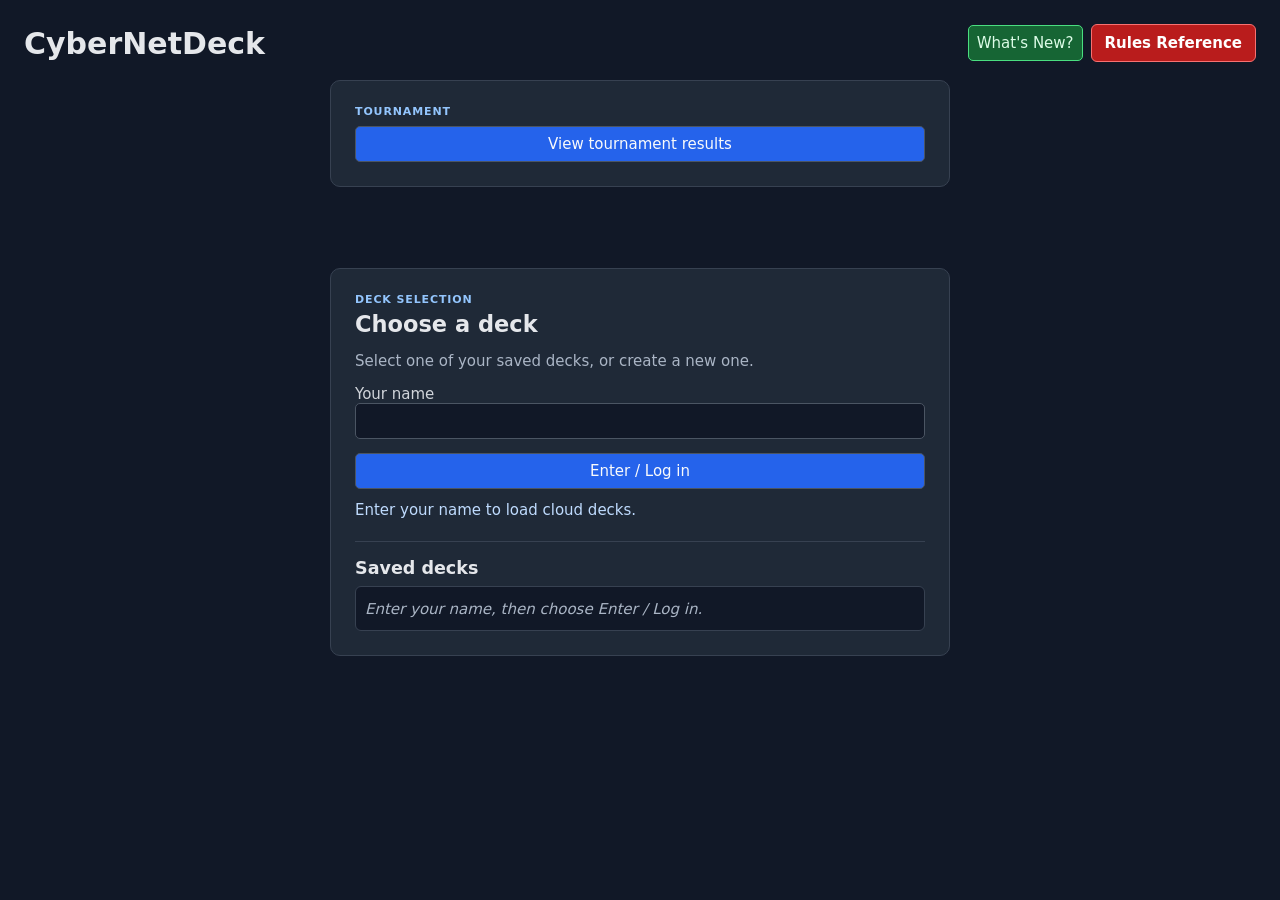
<file: index.html>
<!doctype html>
<html><head><meta charset="utf-8"><meta name="viewport" content="width=device-width, initial-scale=1">
<title>CyberNetDeck</title><link rel="stylesheet" href="app.css?v=e82398d5712b"></head>
<body><main>
<header class="app-header"><h1>CyberNetDeck</h1><div class="header-actions"><a class="whats-new-button" href="whats-new.html">What's New?</a><button id="header-tournament" class="header-tournament" type="button" data-tournament-open hidden>Tournament</button><a class="rules-button" href="rules.html">Rules Reference</a></div></header>
<section id="latest-tournament" class="tournament-panel" aria-live="polite"><p class="eyebrow">TOURNAMENT</p><button class="primary tournament-open" type="button" data-tournament-open>View tournament results</button></section>
<section id="tournament-view" class="tournament-view" hidden aria-live="polite"></section>
<section id="deck-setup" class="setup-panel"><p class="eyebrow">Deck selection</p><h2>Choose a deck</h2>
<p class="sub">Select one of your saved decks, or create a new one.</p>
<label>Your name<input id="owner" value="" autocomplete="nickname"></label>
<div class="cloud-login-actions"><button id="player-login" class="primary" type="button">Enter / Log in</button><button id="switch-player" type="button" hidden>Switch Player</button></div>
<p id="cloud-status" class="cloud-status" aria-live="polite">Enter your name to load cloud decks.</p><button id="cloud-retry" type="button" hidden>Retry save</button>
<div id="cloud-conflict" class="cloud-conflict" hidden><strong>Another browser changed this deck.</strong><p id="cloud-conflict-message"></p><div class="cloud-conflict-actions"><button id="cloud-reload-copy" type="button">Reload cloud copy</button><button id="cloud-save-new" class="primary" type="button">Save mine as a new deck</button><button id="cloud-return-list" type="button">Return to deck list</button></div></div>
<div class="deck-setup-actions"><button id="start-new-deck" type="button">Create a new deck</button><button id="import-discord-code" class="discord-export" type="button">Import Discord code</button></div>
<div id="new-deck-wrap" class="new-deck-row" hidden><label>New deck name<input id="deck-name" placeholder="Deck name"></label><button id="create-deck" type="button">Create</button></div>
<p id="new-deck-hint" class="field-hint" hidden>Enter a name, then click Create.</p>
<h3 class="saved-decks-heading">Saved decks</h3><ol id="saved-decks" class="saved-decks-list" aria-live="polite"></ol></section>
<nav id="workflow-nav" class="workflow" aria-label="Workflow" hidden>
  <button data-view="deck" class="active"><span>1</span>Deckbuilding</button>
  <button data-view="program"><span>2</span>Programming</button>
  <button data-view="results" disabled><span>3</span>Results</button>
  <button data-view="logs" disabled><span>4</span>Battle Logs</button>
</nav>
<section id="view-deck" class="view" hidden><div class="view-grid">
<article class="primary-panel"><h2>Build</h2>

<div class="card-browser-filters"><label class="card-search-filter">Filter cards<input id="card-filter" placeholder="Search names or effects"></label>
<label>Archetype<select id="card-archetype"><option value="" selected>All</option><option value="Ki">Ki</option><option value="Ninjutsu">Ninjutsu</option></select></label>
<label>Card type<select id="card-type"><option value="" selected>All</option><option value="agent">Agent</option><option value="daemon">Daemon</option><option value="glitch">Glitch</option><option value="immutable">Immutable</option><option value="mission">Mission</option><option value="pulse">Pulse</option></select></label>
<label>Sort by<select id="card-sort"><option value="release" selected>Release Order</option><option value="bandwidth">Bandwidth Cost</option><option value="type">Card Type</option><option value="archetype">Archetype</option><option value="name">Name</option></select></label></div>
<div class="card-browser-toolbar"><p id="card-result-count" class="field-hint" aria-live="polite" hidden></p><button id="card-view-toggle" type="button" aria-pressed="false">Compact list</button></div><div id="card-gallery" class="card-gallery"></div>
<p id="deck-validity" class="deck-validity" aria-live="polite"></p>
<button class="primary" id="continue-to-program">Continue to programming &rarr;</button></article>
<aside class="context-panel"><h2>Your deck</h2>
<button class="sidebar-nav-button" data-view="program" type="button">Programming</button>
<div id="deck-preview" class="deck-preview"><p class="empty-state">Add cards to see your decklist.</p></div>
<p id="deck-preview-summary" class="deck-preview-summary">0 / 20&ndash;30 cards</p>

<div class="deck-actions"><button class="primary" id="submit" data-deck-action="simulate">Simulate</button><button class="discord-export" id="export-deck" data-deck-action="export">Export for Discord</button></div></aside>
</div></section>

<section id="view-program" class="view" hidden><div class="view-grid">
<article class="primary-panel"><div class="section-heading"><div><h2>Program</h2><p class="sub">Rules run from top to bottom. The first matching rule acts.</p></div></div>
<div class="program-tabs" role="tablist" aria-label="Program type"><button id="program-tab-action" class="program-tab active" type="button" role="tab" aria-selected="true" aria-controls="action-program-panel" data-program-tab="action">Action</button><button id="program-tab-reaction" class="program-tab" type="button" role="tab" aria-selected="false" aria-controls="reaction-program" data-program-tab="reaction">Reaction</button><button id="program-tab-targeting" class="program-tab" type="button" role="tab" aria-selected="false" aria-controls="reaction-program" data-program-tab="targeting">Targeting</button></div>
<div id="action-program-panel" class="program-panel" role="tabpanel" aria-labelledby="program-tab-action">
<p class="field-hint rule-preview-label">Preview</p><div id="rule-sentence" class="rule-sentence" aria-live="polite">Choose a condition and action to preview the rule.</div><div id="condition-builder" class="program-builder-row condition-builder"></div>
<div id="action-builder" class="program-builder-row"><span id="action-condition-prefix" class="builder-prefix">If able,</span><label>Condition<select id="condition-type">
<option value="if_able" selected>If able</option><option value="card_is">Card Types</option><option value="own_victory_points_at_most">My Flux is at most</option>
<option value="opponent_victory_points_at_most">Opponent Flux is at most</option><option value="opponent_victory_points_at_least">Opponent Flux is at least</option><option value="opponent_sync_at_most">Opponent Sync is at most</option><option value="quantity_compare">Resources</option></select></label>
<label id="condition-card-wrap">Card<select id="condition-card"></select></label>
<label id="card-condition-wrap">Is<select id="card-condition"><option value="in_your_hand">In your hand</option><option value="on_your_side_of_board">On your side of the board</option><option value="on_opponent_side_of_board">On opponent's side of the board</option></select></label>
<div id="condition-energy-wrap" hidden><input id="condition-energy" type="hidden" value="0"></div>
<label id="quantity-target-wrap" hidden>Target<select id="condition-target"><option value="your">Your</option><option value="opponent">Opponent's</option></select></label><label id="quantity-wrap" hidden>Quantity<select id="condition-quantity"><option value="cards_in_deck">Cards in deck</option><option value="cards_in_hand">Cards in hand</option><option value="cards_in_discard">Card in discard</option><option value="cards_on_board">Cards on board</option><option value="flux">Flux</option><option value="ki">Ki</option><option value="bandwidth">Bandwidth</option><option value="sync">Sync</option></select></label>
<label id="comparison-wrap" hidden>Comparison<select id="comparison-operator"><option value="<">Fewer than</option><option value="<=">At most</option><option value="=">Exactly</option><option value=">=">At least</option><option value=">">More than</option></select></label>
<label id="quantity-threshold-wrap" hidden>Threshold<input id="quantity-threshold" type="number" min="0" step="1" value="0"></label><span class="builder-prefix then-prefix">Then</span><label>Action<select id="action-type"><option value="play_named_card">Play named card</option>
<option value="activate_immutable_card">Activate</option><option value="end_turn">End turn</option></select></label>
<label id="action-card-wrap">Cards to play<select id="action-card"><option value="__select__">-- Select --</option><option value="__combo__">*Combo*</option></select></label><div id="combo-card-picker" class="combo-card-picker" hidden><p class="field-hint">Click cards in order to build the combo. Click a selected card again to remove it.</p><p id="combo-summary" class="combo-summary">No cards selected.</p><label class="combo-cancel-option"><input id="combo-cancel-if-not-played" type="checkbox"> Cancel if card isn't played</label><label class="combo-cancel-option"><input id="combo-only-when-all-cards-in-hand" type="checkbox"> Only when all cards in hand</label><div id="combo-card-list" class="combo-card-list"></div></div></div>
<div id="action-rule-actions" class="row rule-actions"><button id="add-rule" type="button">Add rule</button><button id="cancel-rule-edit" type="button" hidden>Cancel edit</button></div>
<div hidden aria-hidden="true"><button id="rule-up"></button><button id="rule-down"></button><button id="remove-rule"></button></div>
<p class="field-hint">Click or tap a rule to edit it. Hold and drag to reorder; use × to remove it.</p><ol id="rules" class="rules-list"></ol>
<section id="action-default" class="default-action"><h3>Default action</h3><p class="sub">Used when none of the programmed rules match.</p>
<div class="row"><label>Action<select id="default-action"><option value="end_turn" selected>End turn</option><option value="play_random_card">Play a random eligible card</option></select></label><button id="configure-random-cards" type="button">Configure eligible cards</button></div>
<p id="default-action-summary" class="field-hint"></p></section>
<div id="action-simulation-settings" class="simulation-settings"><h3>Simulation settings</h3><div class="program-grid">
<label>Games per opponent<input id="games" type="number" min="1" value="1000"></label>
<label>Action limit<input id="action-limit" type="number" min="1" value="100000"></label></div></div>
</div>
<section id="reaction-program" class="program-panel" role="tabpanel" aria-labelledby="program-tab-reaction" hidden><h3>Reaction rules</h3><p class="sub">Checked any time an event occurs.</p>
<div class="program-builder-row"><span class="builder-prefix">When</span><label>Trigger<select id="reaction-trigger"><option value="opponent_would_gain_flux">Opponent would gain Flux</option><option value="opponent_would_lose_sync">Opponent would lose Sync</option><option value="own_agent_would_be_deleted">If Agent were to be deleted</option></select></label><label id="reaction-comparison-wrap">Comparison<select id="reaction-comparison"><option value=">">More than</option><option value=">=">At least</option><option value="=">Exactly</option><option value="<=">At most</option><option value="<">Fewer than</option></select></label><label id="reaction-threshold-wrap">Amount<input id="reaction-threshold" type="number" min="0" step="1" value="0"></label><label id="reaction-agent-wrap" hidden>Agent<select id="reaction-agent"><option value="__reaction_cards__">*Cards*</option></select></label><span class="builder-prefix then-prefix">Then</span><label>Cards to Play/Resolve<select id="reaction-card"></select></label><div id="reaction-agent-picker" class="combo-card-picker reaction-agent-picker" hidden><p class="field-hint">Click Agents in preference order. Click a selected Agent again to remove it.</p><p id="reaction-agent-summary" class="combo-summary">No Agents selected.</p><div id="reaction-agent-list" class="combo-card-list"></div></div></div>
<div class="row rule-actions"><button id="add-reaction" type="button">Add reaction</button><button id="cancel-reaction-edit" type="button" hidden>Cancel edit</button></div><ol id="reactions" class="rules-list"></ol></section></article>
<aside class="context-panel"><h2>Your deck</h2>
<button class="sidebar-nav-button" data-view="deck" type="button">Deckbuilding</button>
<div id="program-deck-preview" class="deck-preview"></div>
<p id="program-deck-summary" class="deck-preview-summary"></p>
<div class="deck-actions"><button class="primary" data-deck-action="simulate">Simulate</button><button class="discord-export" data-deck-action="export">Export for Discord</button></div></aside></div></section>

<section id="view-random-cards" class="view" hidden><article class="primary-panel"><div class="section-heading"><div><h2>Eligible random cards</h2><p class="sub">Select which cards may be played by your default random action. Deactivated cards can still be played by a matching programmed rule.</p></div><button id="confirm-random-cards" type="button">Confirm</button></div><div id="random-card-picker" class="random-card-picker"></div></article></section>

<section id="view-results" class="view" hidden><div class="view-grid">
<article class="primary-panel"><div class="section-heading"><div>
<h2>Results</h2></div><div class="results-actions"><button id="revert-to-previous-run" type="button" hidden disabled>Revert to previous run</button><button id="view-opponent-deck" class="primary" type="button" hidden>View opponent deck</button><button class="discord-export" id="export-deck-results">Export for Discord</button></div></div><progress id="simulation-progress" value="0" max="5" hidden></progress><p id="simulation-status" class="simulation-status" role="alert" hidden></p>
<div id="results-empty" class="empty-state">Submit a programmed deck to see matchup results.</div>
<div id="results-table-wrap" hidden><div class="table-scroll"><table><thead><tr><th>Opponent</th><th>Wins</th><th>Losses</th><th>Draws</th><th>Win rate</th><th>Avg. turns</th></tr></thead>
<tbody id="matches"></tbody></table></div></div>
<div id="match-panel" hidden><div class="subsection-heading"><div><p class="eyebrow">Selected matchup</p>
<h3 id="match-title"></h3></div><button id="back-to-matchups">&larr; Results</button></div>
<p class="sub">Select a battle to open its player-facing log.</p><div id="battle-pages" class="page"></div>
<div class="table-scroll"><table><thead><tr><th>#</th><th>Result</th><th>Score</th><th>Turns</th><th>Reason</th></tr></thead><tbody id="battles"></tbody></table></div></div></article>
<article id="opponent-deck-panel" class="primary-panel" hidden></article>
</div></section>

<section id="view-logs" class="view" hidden><div class="view-grid">
<article class="primary-panel log-panel"><div class="section-heading"><div>
<h2>Battle Logs</h2><p id="log-title" class="sub">Player-facing narration for the selected battle.</p></div>
<button id="back-to-battles">&larr; Back to battles</button></div><div id="log-controls" class="log-controls"></div>
<div id="log-context" class="log-context"></div><pre id="log">Select a battle from the simulation results.</pre></article>
</div></section>

</main><div id="toast" class="toast" role="status" aria-live="polite" hidden></div><script src="app.js?v=0b3eed16a721"></script></body></html>
</file>
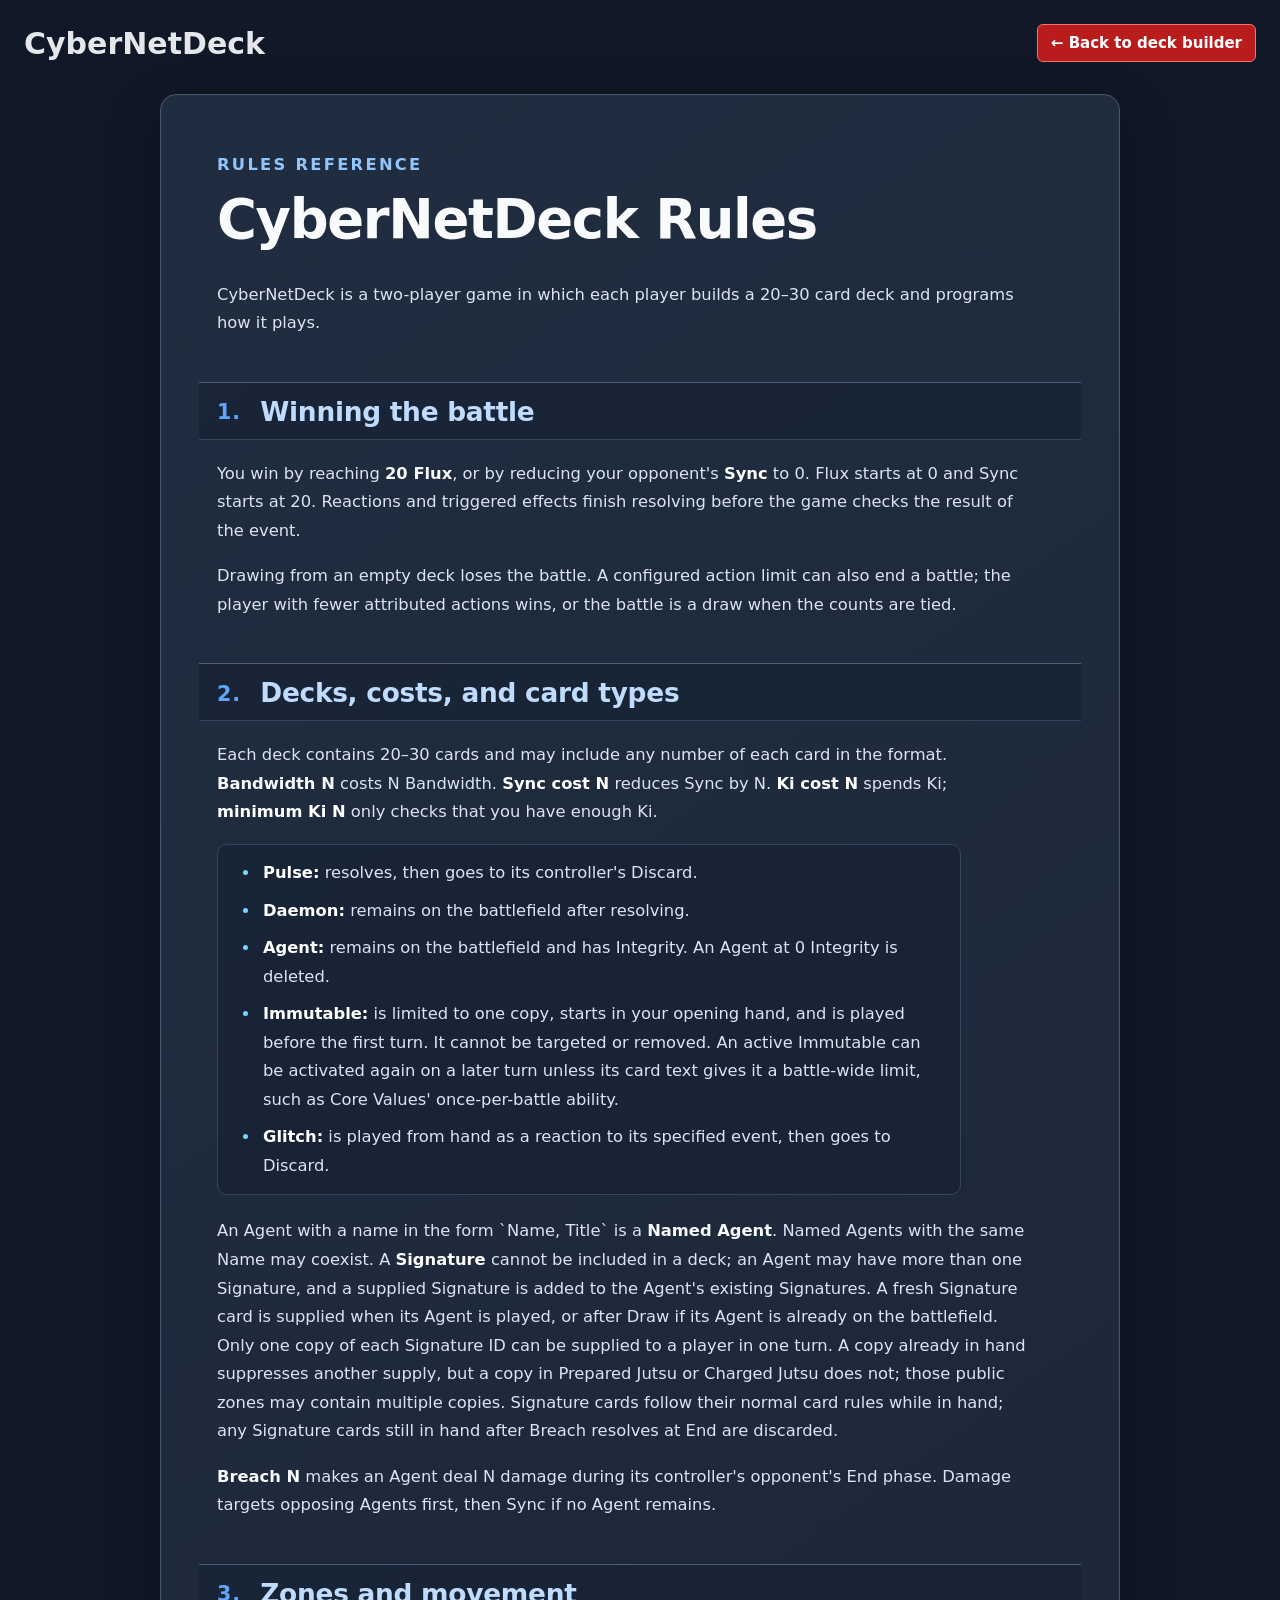
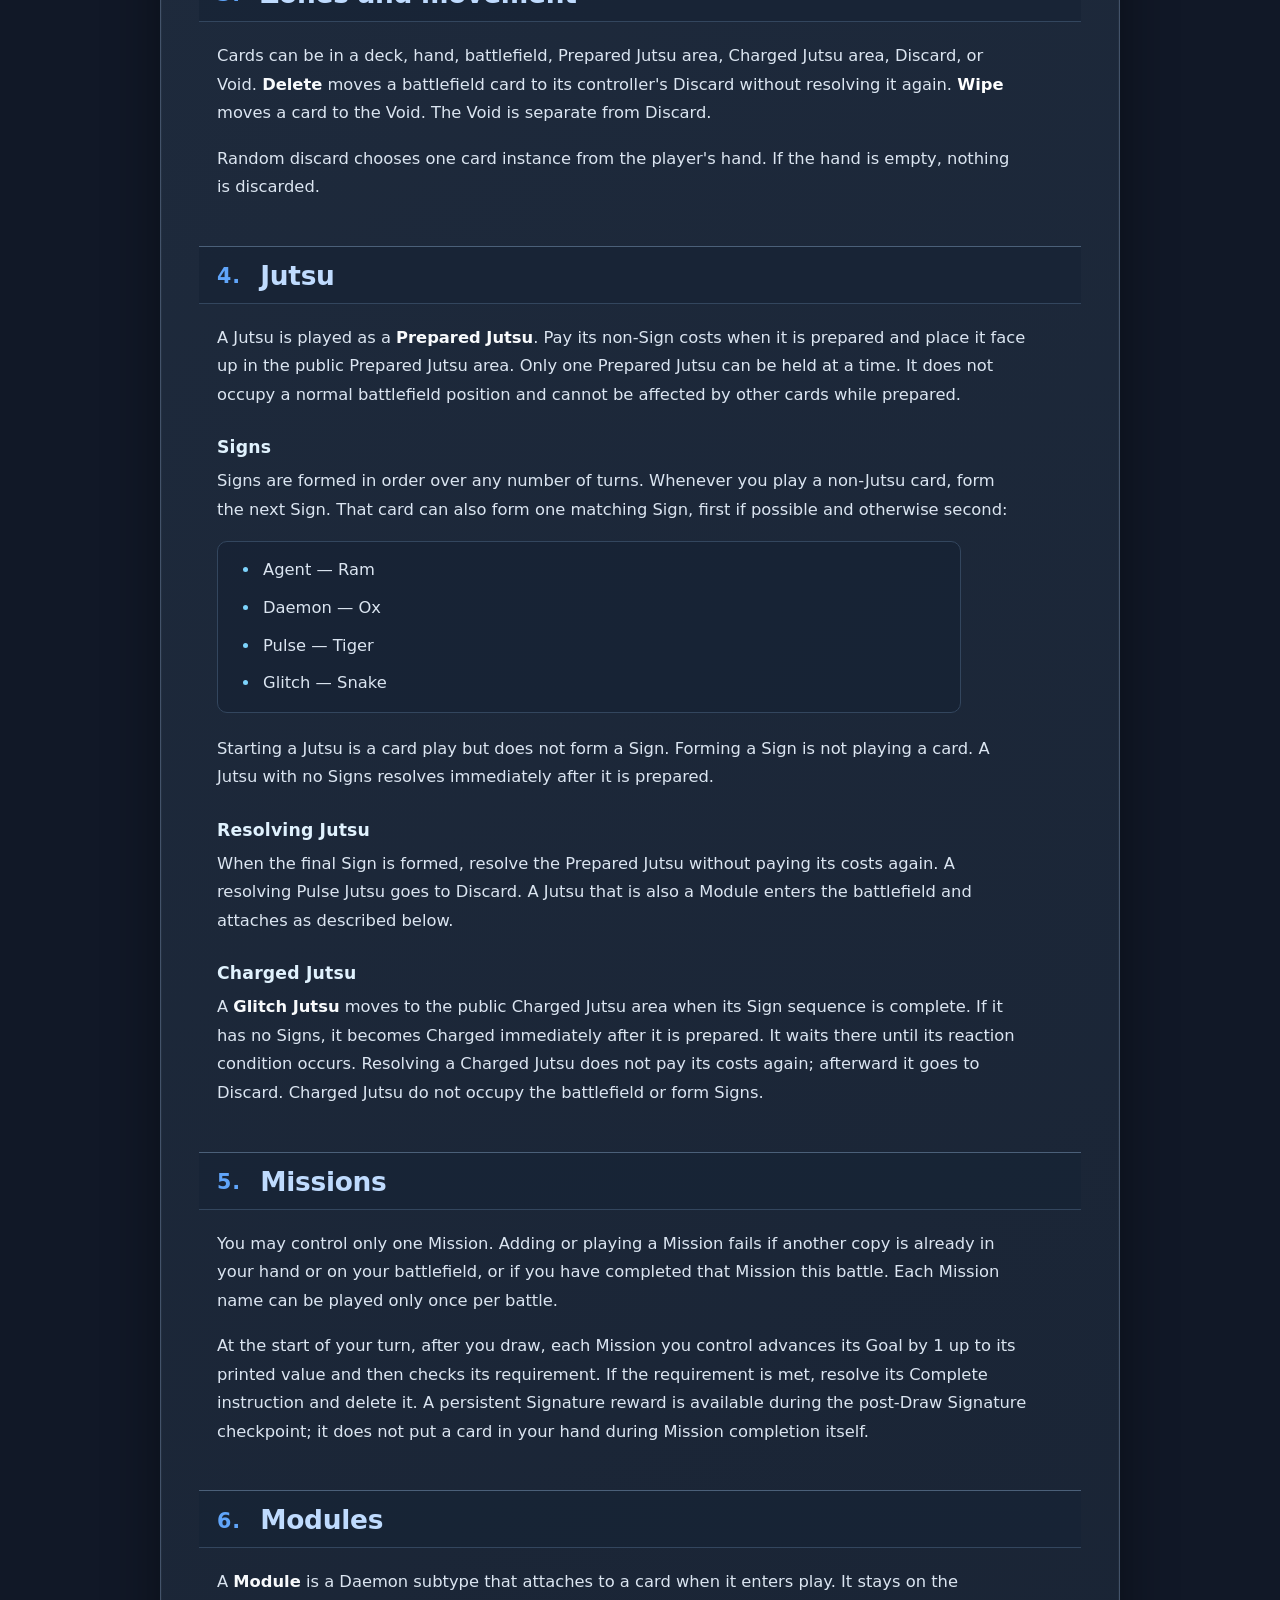
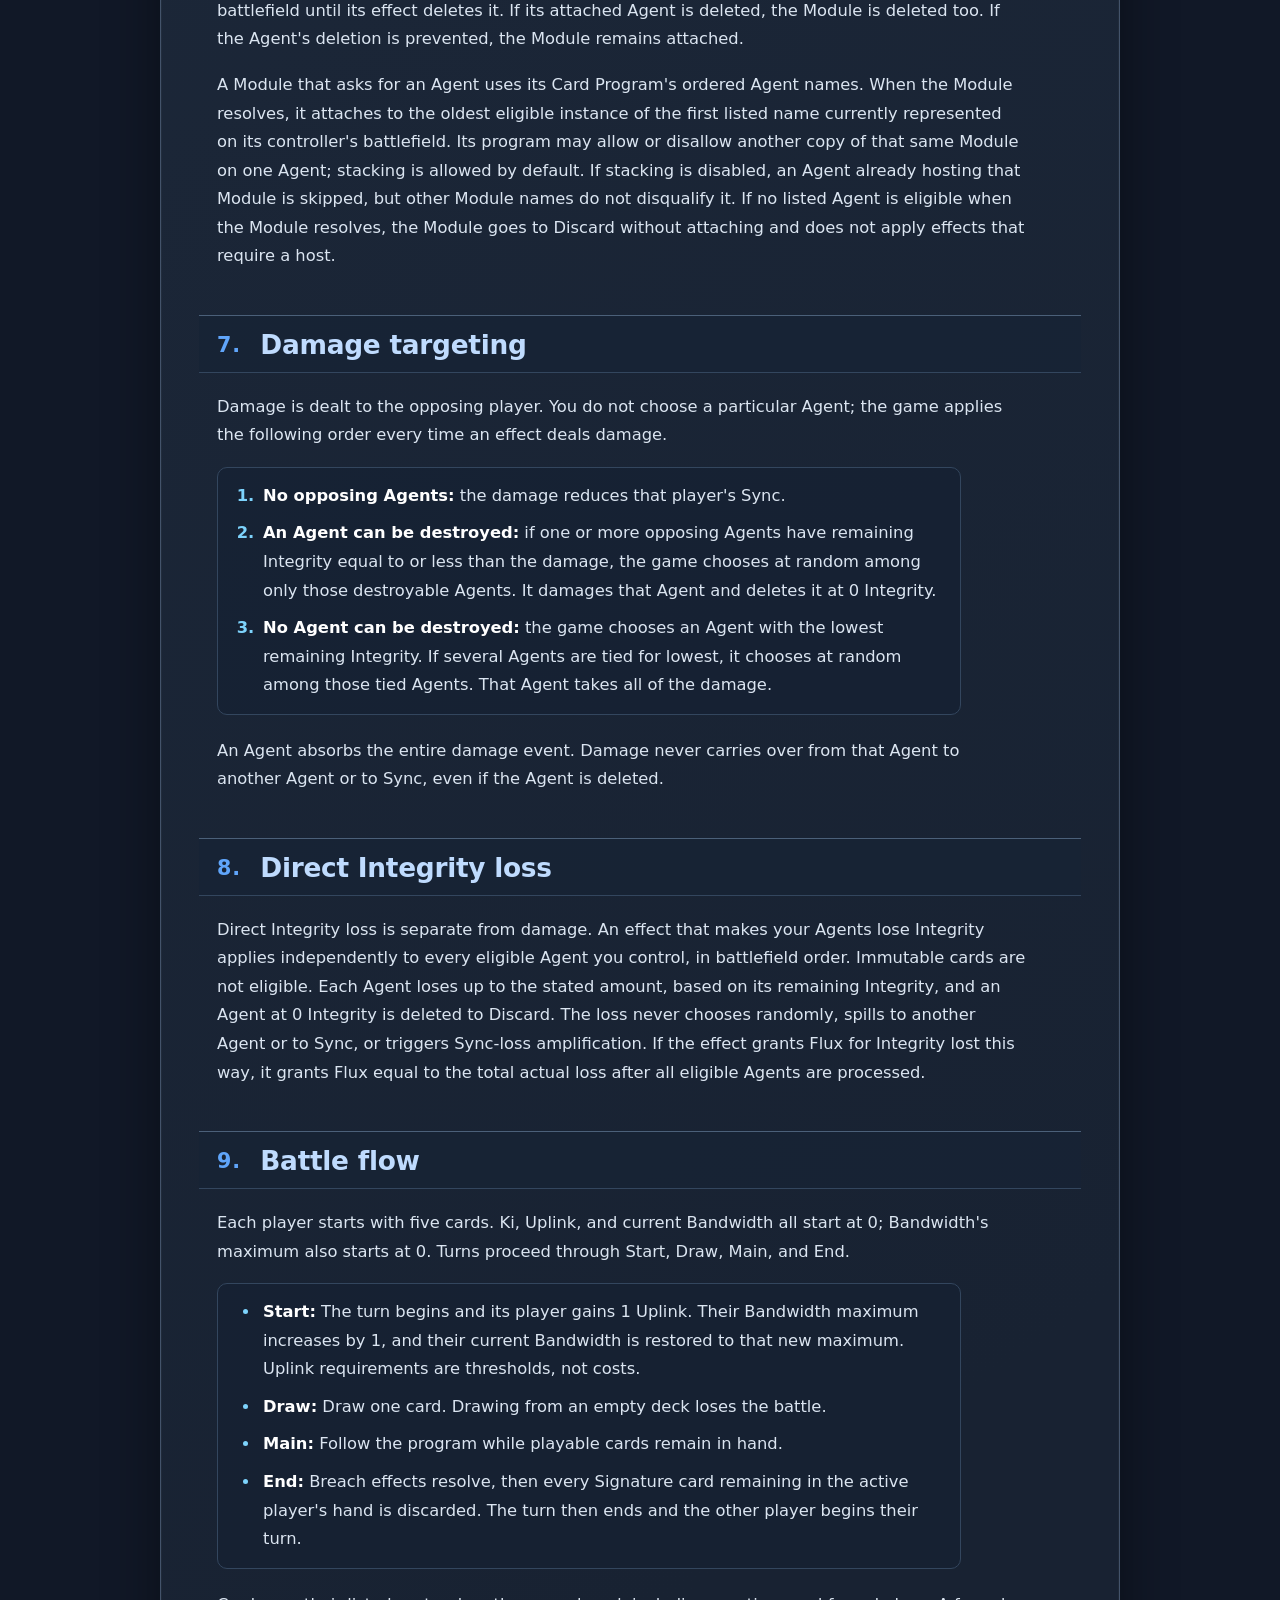
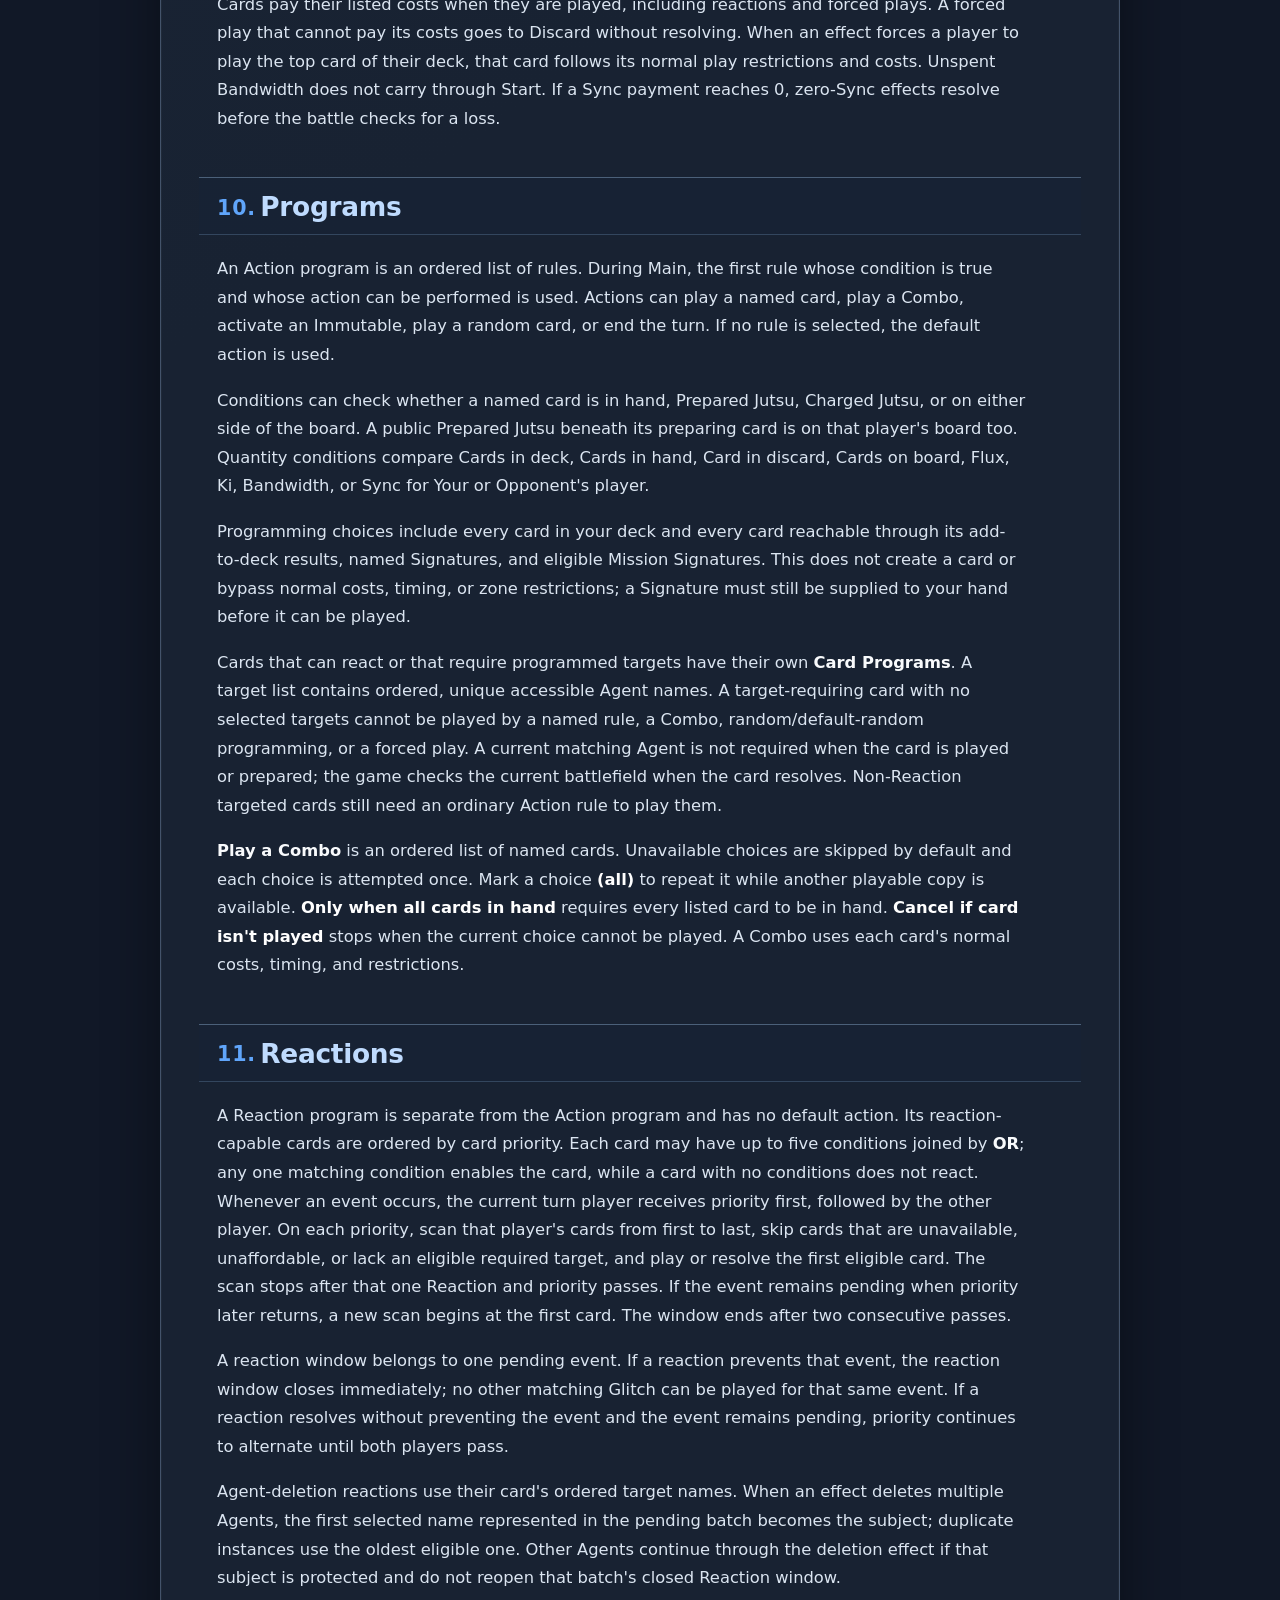
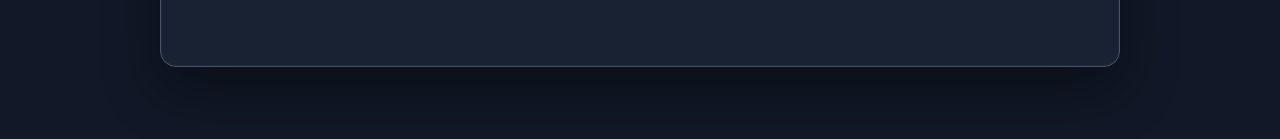
<file: rules.html>
<!doctype html>
<html><head><meta charset="utf-8"><meta name="viewport" content="width=device-width, initial-scale=1">
<title>Rules Reference · CyberNetDeck</title><link rel="stylesheet" href="app.css?v=e82398d5712b"></head>
<body><main>
<header class="app-header"><h1>CyberNetDeck</h1><a class="rules-button" href="index.html">&larr; Back to deck builder</a></header>
<article class="rules-reference"><p class="eyebrow">Rules Reference</p><h1>CyberNetDeck Rules</h1>
<p>CyberNetDeck is a two-player game in which each player builds a 20–30 card deck and programs how it plays.</p>
<h2>Winning the battle</h2>
<p>You win by reaching <strong>20 Flux</strong>, or by reducing your opponent&#x27;s <strong>Sync</strong> to 0. Flux starts at 0 and Sync starts at 20. Reactions and triggered effects finish resolving before the game checks the result of the event.</p>
<p>Drawing from an empty deck loses the battle. A configured action limit can also end a battle; the player with fewer attributed actions wins, or the battle is a draw when the counts are tied.</p>
<h2>Decks, costs, and card types</h2>
<p>Each deck contains 20–30 cards and may include any number of each card in the format. <strong>Bandwidth N</strong> costs N Bandwidth. <strong>Sync cost N</strong> reduces Sync by N. <strong>Ki cost N</strong> spends Ki; <strong>minimum Ki N</strong> only checks that you have enough Ki.</p>
<ul>
<li><strong>Pulse:</strong> resolves, then goes to its controller&#x27;s Discard.</li>
<li><strong>Daemon:</strong> remains on the battlefield after resolving.</li>
<li><strong>Agent:</strong> remains on the battlefield and has Integrity. An Agent at 0 Integrity is deleted.</li>
<li><strong>Immutable:</strong> is limited to one copy, starts in your opening hand, and is played before the first turn. It cannot be targeted or removed. An active Immutable can be activated again on a later turn unless its card text gives it a battle-wide limit, such as Core Values&#x27; once-per-battle ability.</li>
<li><strong>Glitch:</strong> is played from hand as a reaction to its specified event, then goes to Discard.</li>
</ul>
<p>An Agent with a name in the form `Name, Title` is a <strong>Named Agent</strong>. Named Agents with the same Name may coexist. A <strong>Signature</strong> cannot be included in a deck; an Agent may have more than one Signature, and a supplied Signature is added to the Agent&#x27;s existing Signatures. A fresh Signature card is supplied when its Agent is played, or after Draw if its Agent is already on the battlefield. Only one copy of each Signature ID can be supplied to a player in one turn. A copy already in hand suppresses another supply, but a copy in Prepared Jutsu or Charged Jutsu does not; those public zones may contain multiple copies. Signature cards follow their normal card rules while in hand; any Signature cards still in hand after Breach resolves at End are discarded.</p>
<p><strong>Breach N</strong> makes an Agent deal N damage during its controller&#x27;s opponent&#x27;s End phase. Damage targets opposing Agents first, then Sync if no Agent remains.</p>
<h2>Zones and movement</h2>
<p>Cards can be in a deck, hand, battlefield, Prepared Jutsu area, Charged Jutsu area, Discard, or Void. <strong>Delete</strong> moves a battlefield card to its controller&#x27;s Discard without resolving it again. <strong>Wipe</strong> moves a card to the Void. The Void is separate from Discard.</p>
<p>Random discard chooses one card instance from the player&#x27;s hand. If the hand is empty, nothing is discarded.</p>
<h2>Jutsu</h2>
<p>A Jutsu is played as a <strong>Prepared Jutsu</strong>. Pay its non-Sign costs when it is prepared and place it face up in the public Prepared Jutsu area. Only one Prepared Jutsu can be held at a time. It does not occupy a normal battlefield position and cannot be affected by other cards while prepared.</p>
<h3>Signs</h3>
<p>Signs are formed in order over any number of turns. Whenever you play a non-Jutsu card, form the next Sign. That card can also form one matching Sign, first if possible and otherwise second:</p>
<ul>
<li>Agent — Ram</li>
<li>Daemon — Ox</li>
<li>Pulse — Tiger</li>
<li>Glitch — Snake</li>
</ul>
<p>Starting a Jutsu is a card play but does not form a Sign. Forming a Sign is not playing a card. A Jutsu with no Signs resolves immediately after it is prepared.</p>
<h3>Resolving Jutsu</h3>
<p>When the final Sign is formed, resolve the Prepared Jutsu without paying its costs again. A resolving Pulse Jutsu goes to Discard. A Jutsu that is also a Module enters the battlefield and attaches as described below.</p>
<h3>Charged Jutsu</h3>
<p>A <strong>Glitch Jutsu</strong> moves to the public Charged Jutsu area when its Sign sequence is complete. If it has no Signs, it becomes Charged immediately after it is prepared. It waits there until its reaction condition occurs. Resolving a Charged Jutsu does not pay its costs again; afterward it goes to Discard. Charged Jutsu do not occupy the battlefield or form Signs.</p>
<h2>Missions</h2>
<p>You may control only one Mission. Adding or playing a Mission fails if another copy is already in your hand or on your battlefield, or if you have completed that Mission this battle. Each Mission name can be played only once per battle.</p>
<p>At the start of your turn, after you draw, each Mission you control advances its Goal by 1 up to its printed value and then checks its requirement. If the requirement is met, resolve its Complete instruction and delete it. A persistent Signature reward is available during the post-Draw Signature checkpoint; it does not put a card in your hand during Mission completion itself.</p>
<h2>Modules</h2>
<p>A <strong>Module</strong> is a Daemon subtype that attaches to a card when it enters play. It stays on the battlefield until its effect deletes it. If its attached Agent is deleted, the Module is deleted too. If the Agent&#x27;s deletion is prevented, the Module remains attached.</p>
<p>A Module that asks for an Agent uses its Card Program&#x27;s ordered Agent names. When the Module resolves, it attaches to the oldest eligible instance of the first listed name currently represented on its controller&#x27;s battlefield. Its program may allow or disallow another copy of that same Module on one Agent; stacking is allowed by default. If stacking is disabled, an Agent already hosting that Module is skipped, but other Module names do not disqualify it. If no listed Agent is eligible when the Module resolves, the Module goes to Discard without attaching and does not apply effects that require a host.</p>
<h2>Damage targeting</h2>
<p>Damage is dealt to the opposing player. You do not choose a particular Agent; the game applies the following order every time an effect deals damage.</p>
<ol>
<li><strong>No opposing Agents:</strong> the damage reduces that player&#x27;s Sync.</li>
<li><strong>An Agent can be destroyed:</strong> if one or more opposing Agents have remaining Integrity equal to or less than the damage, the game chooses at random among only those destroyable Agents. It damages that Agent and deletes it at 0 Integrity.</li>
<li><strong>No Agent can be destroyed:</strong> the game chooses an Agent with the lowest remaining Integrity. If several Agents are tied for lowest, it chooses at random among those tied Agents. That Agent takes all of the damage.</li>
</ol>
<p>An Agent absorbs the entire damage event. Damage never carries over from that Agent to another Agent or to Sync, even if the Agent is deleted.</p>
<h2>Direct Integrity loss</h2>
<p>Direct Integrity loss is separate from damage. An effect that makes your Agents lose Integrity applies independently to every eligible Agent you control, in battlefield order. Immutable cards are not eligible. Each Agent loses up to the stated amount, based on its remaining Integrity, and an Agent at 0 Integrity is deleted to Discard. The loss never chooses randomly, spills to another Agent or to Sync, or triggers Sync-loss amplification. If the effect grants Flux for Integrity lost this way, it grants Flux equal to the total actual loss after all eligible Agents are processed.</p>
<h2>Battle flow</h2>
<p>Each player starts with five cards. Ki, Uplink, and current Bandwidth all start at 0; Bandwidth&#x27;s maximum also starts at 0. Turns proceed through Start, Draw, Main, and End.</p>
<ul>
<li><strong>Start:</strong> The turn begins and its player gains 1 Uplink. Their Bandwidth maximum increases by 1, and their current Bandwidth is restored to that new maximum. Uplink requirements are thresholds, not costs.</li>
<li><strong>Draw:</strong> Draw one card. Drawing from an empty deck loses the battle.</li>
<li><strong>Main:</strong> Follow the program while playable cards remain in hand.</li>
<li><strong>End:</strong> Breach effects resolve, then every Signature card remaining in the active player&#x27;s hand is discarded. The turn then ends and the other player begins their turn.</li>
</ul>
<p>Cards pay their listed costs when they are played, including reactions and forced plays. A forced play that cannot pay its costs goes to Discard without resolving. When an effect forces a player to play the top card of their deck, that card follows its normal play restrictions and costs. Unspent Bandwidth does not carry through Start. If a Sync payment reaches 0, zero-Sync effects resolve before the battle checks for a loss.</p>
<h2>Programs</h2>
<p>An Action program is an ordered list of rules. During Main, the first rule whose condition is true and whose action can be performed is used. Actions can play a named card, play a Combo, activate an Immutable, play a random card, or end the turn. If no rule is selected, the default action is used.</p>
<p>Conditions can check whether a named card is in hand, Prepared Jutsu, Charged Jutsu, or on either side of the board. A public Prepared Jutsu beneath its preparing card is on that player&#x27;s board too. Quantity conditions compare Cards in deck, Cards in hand, Card in discard, Cards on board, Flux, Ki, Bandwidth, or Sync for Your or Opponent&#x27;s player.</p>
<p>Programming choices include every card in your deck and every card reachable through its add-to-deck results, named Signatures, and eligible Mission Signatures. This does not create a card or bypass normal costs, timing, or zone restrictions; a Signature must still be supplied to your hand before it can be played.</p>
<p>Cards that can react or that require programmed targets have their own <strong>Card Programs</strong>. A target list contains ordered, unique accessible Agent names. A target-requiring card with no selected targets cannot be played by a named rule, a Combo, random/default-random programming, or a forced play. A current matching Agent is not required when the card is played or prepared; the game checks the current battlefield when the card resolves. Non-Reaction targeted cards still need an ordinary Action rule to play them.</p>
<p><strong>Play a Combo</strong> is an ordered list of named cards. Unavailable choices are skipped by default and each choice is attempted once. Mark a choice <strong>(all)</strong> to repeat it while another playable copy is available. <strong>Only when all cards in hand</strong> requires every listed card to be in hand. <strong>Cancel if card isn&#x27;t played</strong> stops when the current choice cannot be played. A Combo uses each card&#x27;s normal costs, timing, and restrictions.</p>
<h2>Reactions</h2>
<p>A Reaction program is separate from the Action program and has no default action. Its reaction-capable cards are ordered by card priority. Each card may have up to five conditions joined by <strong>OR</strong>; any one matching condition enables the card, while a card with no conditions does not react. Whenever an event occurs, the current turn player receives priority first, followed by the other player. On each priority, scan that player&#x27;s cards from first to last, skip cards that are unavailable, unaffordable, or lack an eligible required target, and play or resolve the first eligible card. The scan stops after that one Reaction and priority passes. If the event remains pending when priority later returns, a new scan begins at the first card. The window ends after two consecutive passes.</p>
<p>A reaction window belongs to one pending event. If a reaction prevents that event, the reaction window closes immediately; no other matching Glitch can be played for that same event. If a reaction resolves without preventing the event and the event remains pending, priority continues to alternate until both players pass.</p>
<p>Agent-deletion reactions use their card&#x27;s ordered target names. When an effect deletes multiple Agents, the first selected name represented in the pending batch becomes the subject; duplicate instances use the oldest eligible one. Other Agents continue through the deletion effect if that subject is protected and do not reopen that batch&#x27;s closed Reaction window.</p></article>
</main></body></html>
</file>
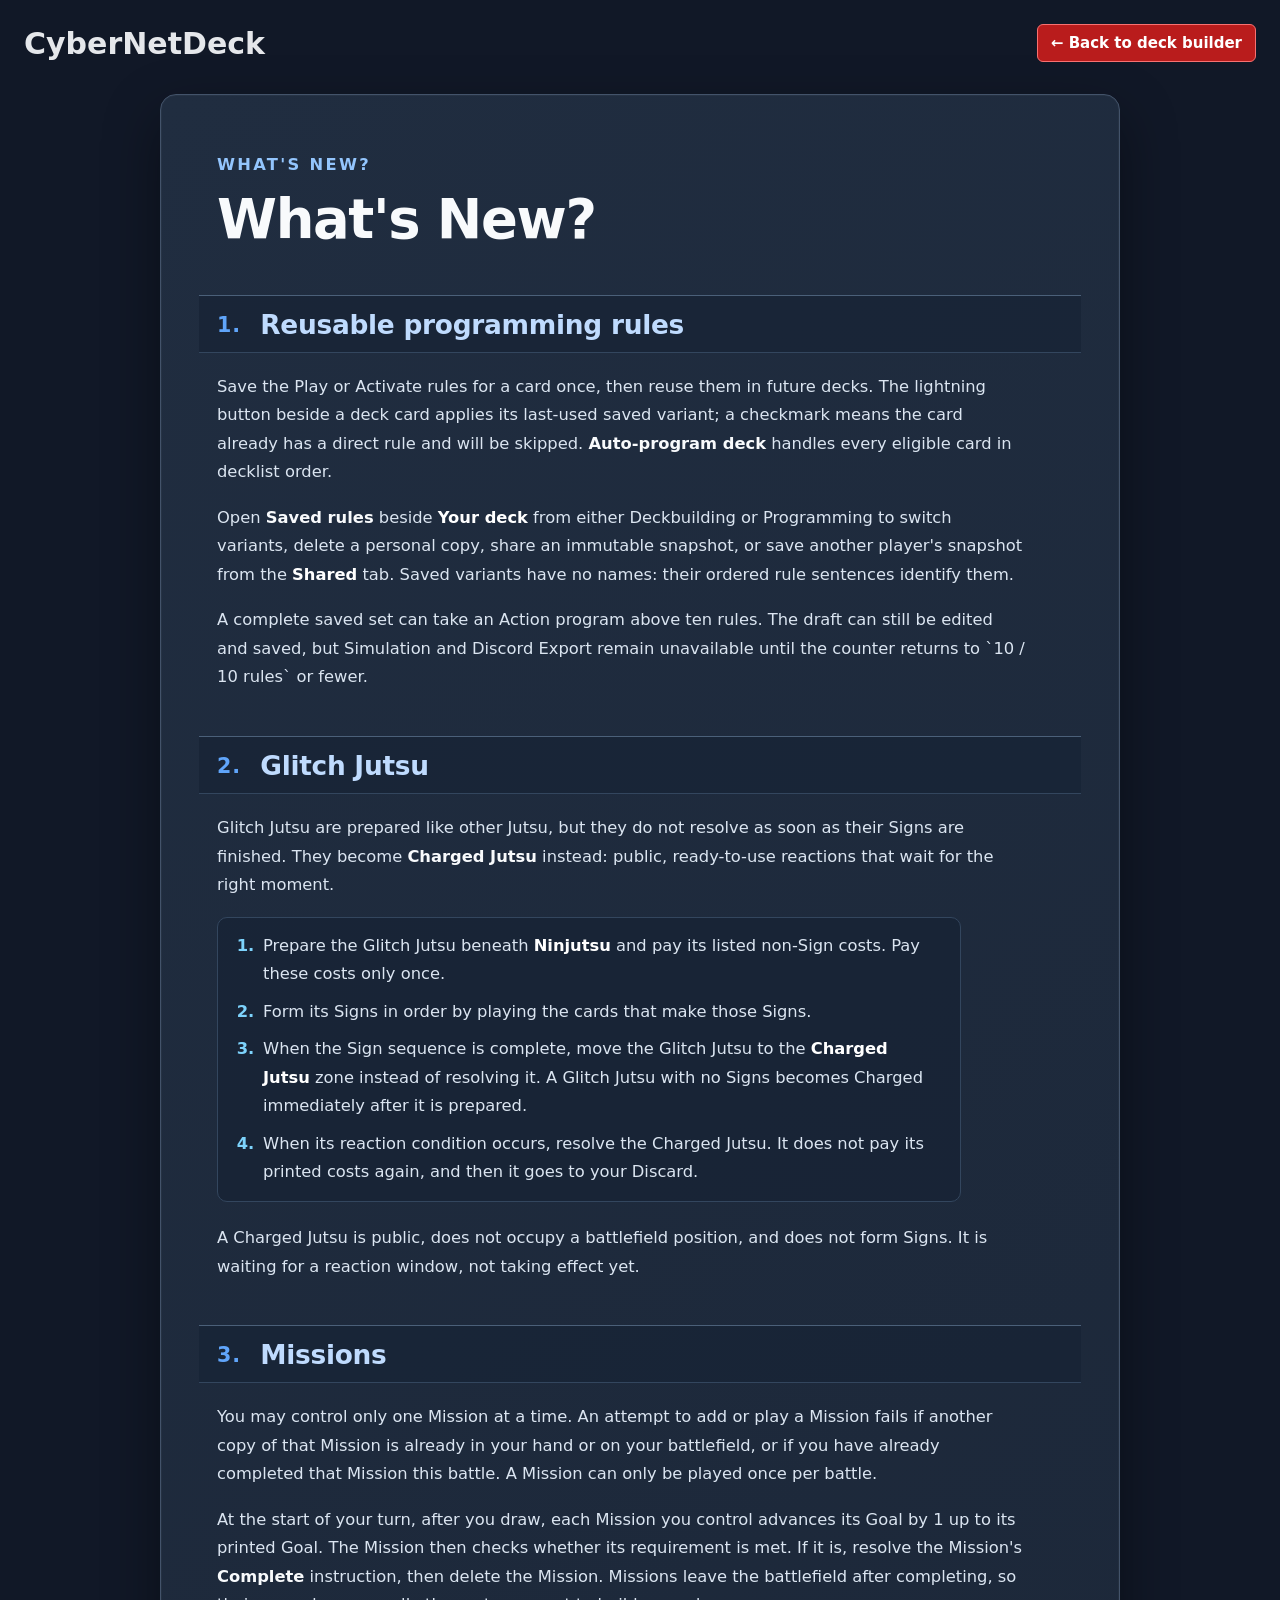
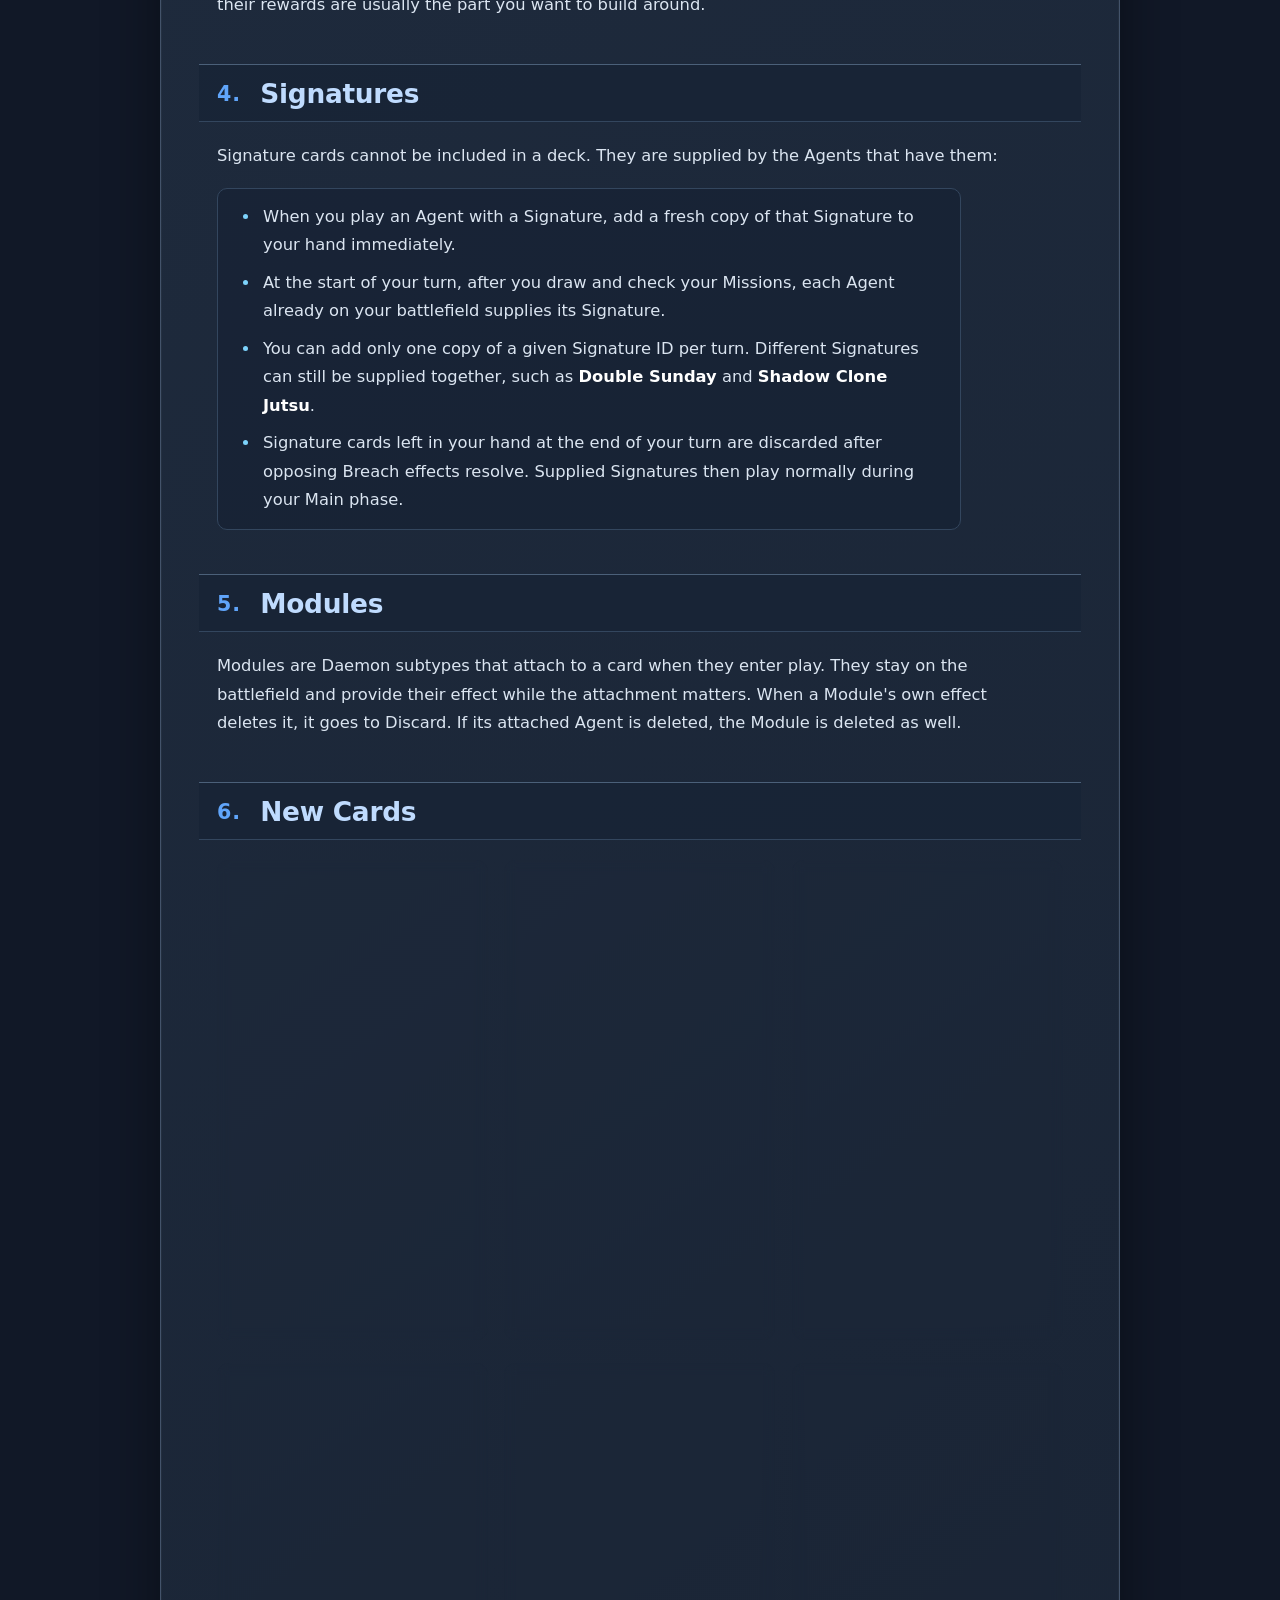
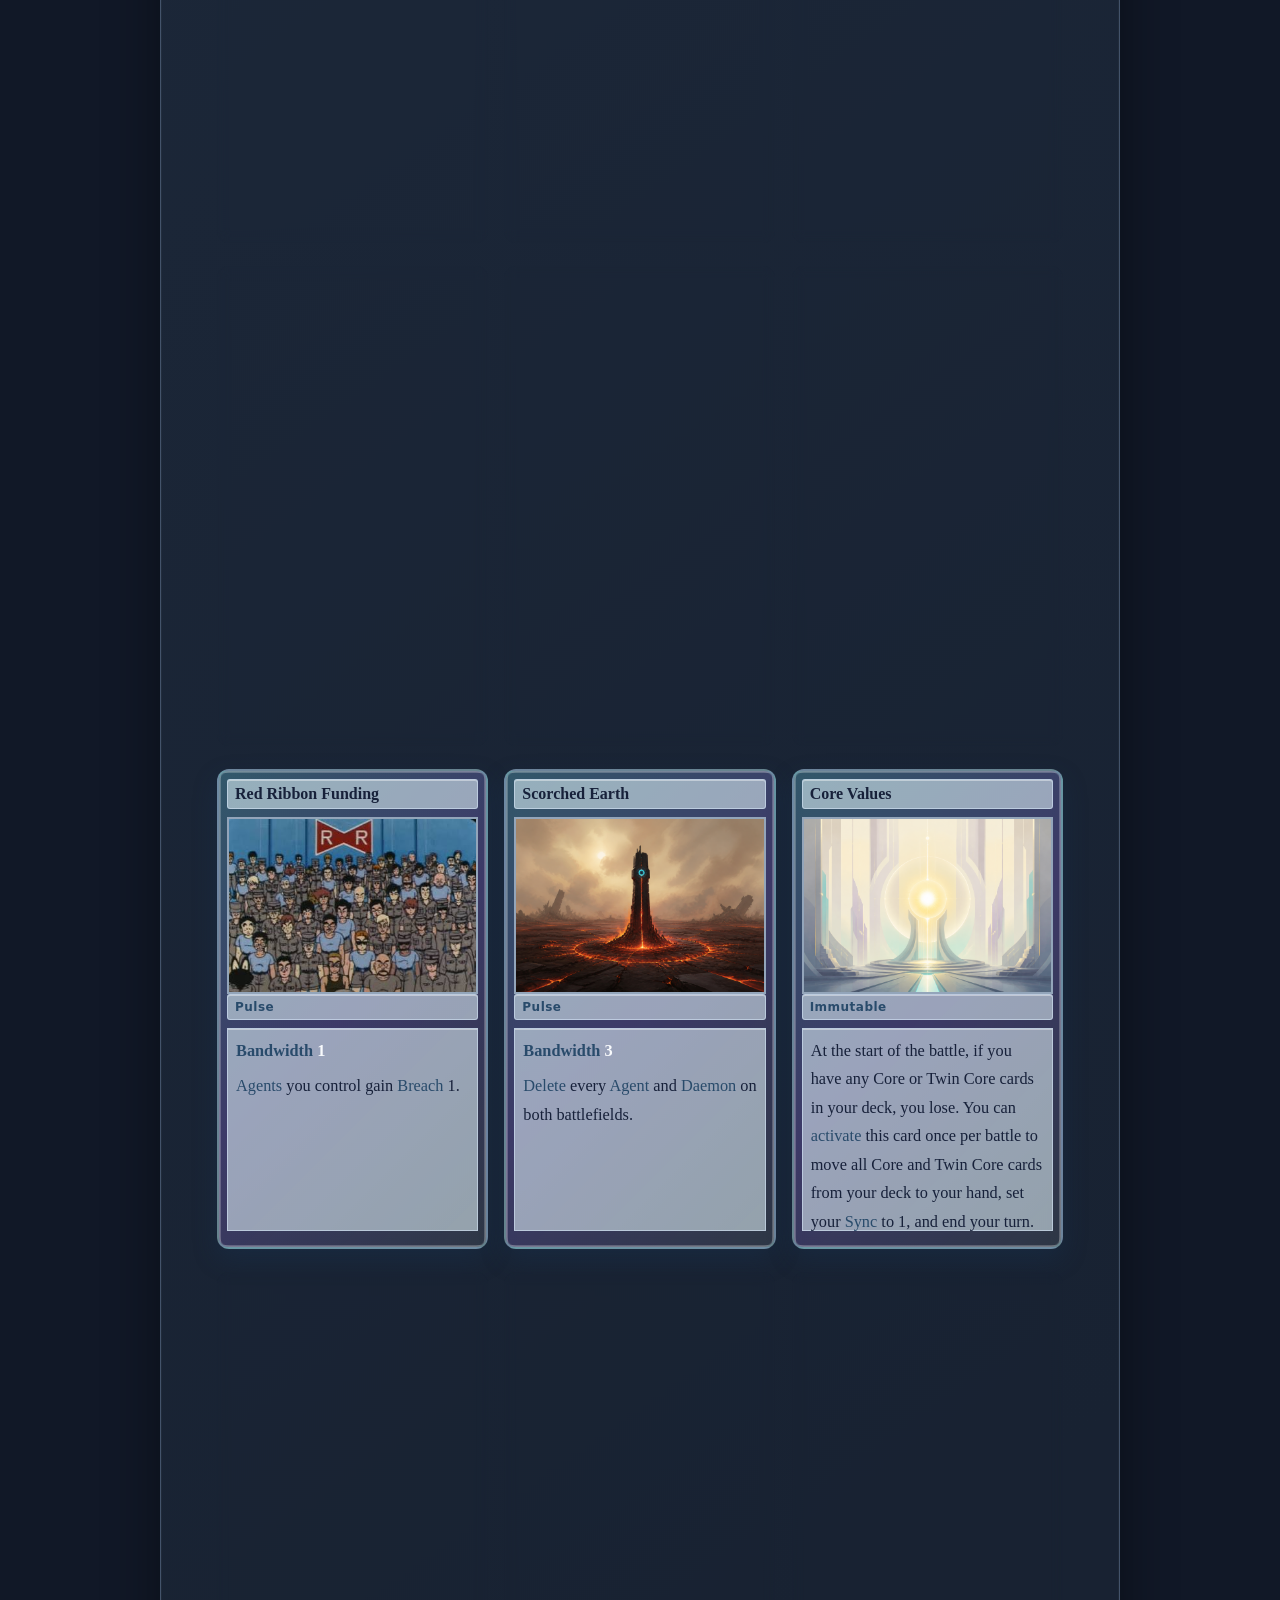
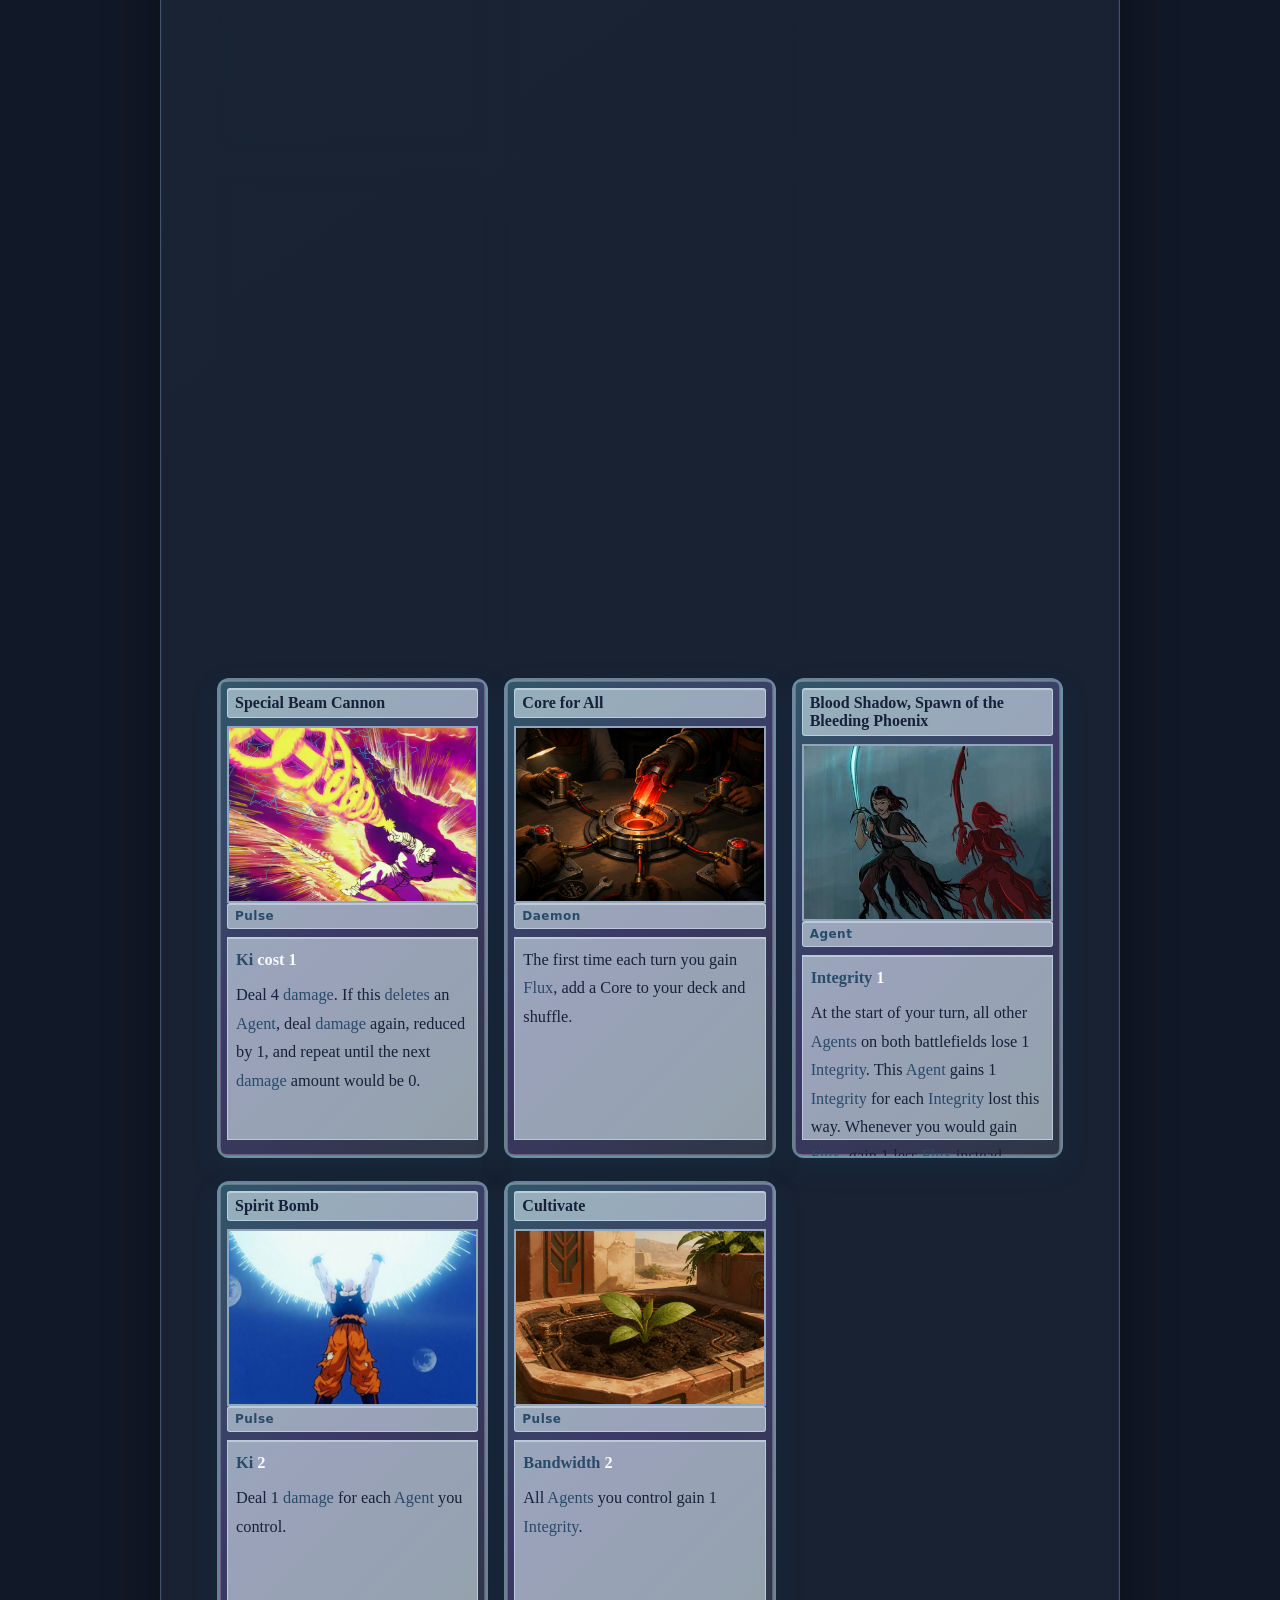
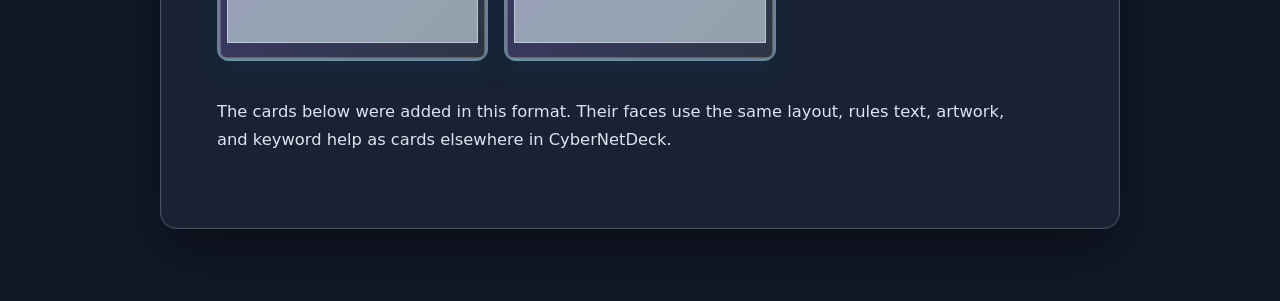
<file: whats-new.html>
<!doctype html>
<html data-card-style="holographic-glass"><head><meta charset="utf-8"><meta name="viewport" content="width=device-width, initial-scale=1">
<title>What's New? · CyberNetDeck</title><link rel="stylesheet" href="app.css?v=e82398d5712b"></head>
<body><main>
<header class="app-header"><h1>CyberNetDeck</h1><a class="rules-button" href="index.html">&larr; Back to deck builder</a></header>
<article class="rules-reference"><p class="eyebrow">What&#x27;s New?</p><h1>What&#x27;s New?</h1>
<h2>Reusable programming rules</h2>
<p>Save the Play or Activate rules for a card once, then reuse them in future decks. The lightning button beside a deck card applies its last-used saved variant; a checkmark means the card already has a direct rule and will be skipped. <strong>Auto-program deck</strong> handles every eligible card in decklist order.</p>
<p>Open <strong>Saved rules</strong> beside <strong>Your deck</strong> from either Deckbuilding or Programming to switch variants, delete a personal copy, share an immutable snapshot, or save another player&#x27;s snapshot from the <strong>Shared</strong> tab. Saved variants have no names: their ordered rule sentences identify them.</p>
<p>A complete saved set can take an Action program above ten rules. The draft can still be edited and saved, but Simulation and Discord Export remain unavailable until the counter returns to `10 / 10 rules` or fewer.</p>
<h2>Glitch Jutsu</h2>
<p>Glitch Jutsu are prepared like other Jutsu, but they do not resolve as soon as their Signs are finished. They become <strong>Charged Jutsu</strong> instead: public, ready-to-use reactions that wait for the right moment.</p>
<ol>
<li>Prepare the Glitch Jutsu beneath <strong>Ninjutsu</strong> and pay its listed non-Sign costs. Pay these costs only once.</li>
<li>Form its Signs in order by playing the cards that make those Signs.</li>
<li>When the Sign sequence is complete, move the Glitch Jutsu to the <strong>Charged Jutsu</strong> zone instead of resolving it. A Glitch Jutsu with no Signs becomes Charged immediately after it is prepared.</li>
<li>When its reaction condition occurs, resolve the Charged Jutsu. It does not pay its printed costs again, and then it goes to your Discard.</li>
</ol>
<p>A Charged Jutsu is public, does not occupy a battlefield position, and does not form Signs. It is waiting for a reaction window, not taking effect yet.</p>
<h2>Missions</h2>
<p>You may control only one Mission at a time. An attempt to add or play a Mission fails if another copy of that Mission is already in your hand or on your battlefield, or if you have already completed that Mission this battle. A Mission can only be played once per battle.</p>
<p>At the start of your turn, after you draw, each Mission you control advances its Goal by 1 up to its printed Goal. The Mission then checks whether its requirement is met. If it is, resolve the Mission&#x27;s <strong>Complete</strong> instruction, then delete the Mission. Missions leave the battlefield after completing, so their rewards are usually the part you want to build around.</p>
<h2>Signatures</h2>
<p>Signature cards cannot be included in a deck. They are supplied by the Agents that have them:</p>
<ul>
<li>When you play an Agent with a Signature, add a fresh copy of that Signature to your hand immediately.</li>
<li>At the start of your turn, after you draw and check your Missions, each Agent already on your battlefield supplies its Signature.</li>
<li>You can add only one copy of a given Signature ID per turn. Different Signatures can still be supplied together, such as <strong>Double Sunday</strong> and <strong>Shadow Clone Jutsu</strong>.</li>
<li>Signature cards left in your hand at the end of your turn are discarded after opposing Breach effects resolve. Supplied Signatures then play normally during your Main phase.</li>
</ul>
<h2>Modules</h2>
<p>Modules are Daemon subtypes that attach to a card when they enter play. They stay on the battlefield and provide their effect while the attachment matters. When a Module&#x27;s own effect deletes it, it goes to Discard. If its attached Agent is deleted, the Module is deleted as well.</p>
<h2>New Cards</h2><div class="whats-new-card-grid"><div class="card-selection"><article class="builder-card whats-new-card-face"><div class="card-titlebar"><h4>Rampant Growth</h4></div><div class="card-art-frame"><img src="card-art/rampant_growth.png" alt="Generated rampant growth card art option 1: Luminous data vines spread around a small agent silhouette in a cyber-garden." style="object-position:50% 50%"></div><div class="card-typebar"><span><span class="card-term" tabindex="0" data-term-title="Pulse" data-term-definition="A card type that resolves, then moves from the battlefield to its controller&#x27;s Discard.">Pulse</span></span></div><div class="card-rules"><p class="card-keyword"><strong><span class="card-term" tabindex="0" data-term-title="Bandwidth" data-term-definition="A spendable resource used for Bandwidth costs. At each Start, it refreshes to a maximum that increases by 1.">Bandwidth</span> 2</strong></p><p>All <span class="card-term" tabindex="0" data-term-title="Agent" data-term-definition="A card type that remains on the battlefield and takes damage using its Integrity.">Agents</span> you control lose 1 <span class="card-term" tabindex="0" data-term-title="Integrity" data-term-definition="An Agent&#x27;s durability. An Agent at 0 Integrity is deleted.">Integrity</span>. Gain 1 <span class="card-term" tabindex="0" data-term-title="Flux" data-term-definition="Your score. You win when you reach 20 Flux after a card fully resolves.">Flux</span> for each <span class="card-term" tabindex="0" data-term-title="Integrity" data-term-definition="An Agent&#x27;s durability. An Agent at 0 Integrity is deleted.">Integrity</span> lost this way.</p></div></article></div><div class="card-selection"><article class="builder-card whats-new-card-face"><div class="card-titlebar"><h4>Naruto, Knuckleheaded Ninja</h4></div><div class="card-art-frame"><img src="card-art/naruto_knuckleheaded_ninja.jpg" alt="Temporary placeholder artwork for Naruto, Knuckleheaded Ninja" style="object-position:50% 50%"></div><div class="card-typebar"><span><span class="card-term" tabindex="0" data-term-title="Agent" data-term-definition="A card type that remains on the battlefield and takes damage using its Integrity.">Agent</span></span></div><div class="card-rules"><p class="card-keyword"><strong><span class="card-term" tabindex="0" data-term-title="Bandwidth" data-term-definition="A spendable resource used for Bandwidth costs. At each Start, it refreshes to a maximum that increases by 1.">Bandwidth</span> 1 • <span class="card-term" tabindex="0" data-term-title="Integrity" data-term-definition="An Agent&#x27;s durability. An Agent at 0 Integrity is deleted.">Integrity</span> 2 • <span class="card-term" tabindex="0" data-term-title="Breach" data-term-definition="During your opponent&#x27;s End Phase, this Agent deals the listed amount of damage. Damage targets opposing Agents first, then Sync if no Agent remains.">Breach</span> 1 • <span class="card-term" tabindex="0" data-term-title="Signature" data-term-definition="A card subtype that cannot be included in decks. Agents can have multiple Signatures. An Agent may add each named Signature card to its controller&#x27;s hand during that player&#x27;s End Phase; Signature cards are played normally from hand.">Signature</span>: Vandalize the Hokage Monument</strong></p><p></p></div></article></div><div class="card-selection"><article class="builder-card whats-new-card-face"><div class="card-titlebar"><h4>Vandalize the Hokage Monument</h4></div><div class="card-art-frame"><img src="card-art/vandalize_hokage_monument.png" alt="Temporary placeholder artwork for Vandalize the Hokage Monument" style="object-position:50% 50%"></div><div class="card-typebar"><span><span class="card-term" tabindex="0" data-term-title="Mission" data-term-definition="You may control only one Mission at a time. An attempt to add or play a Mission fails if another copy of that Mission is already in your hand or on your battlefield, or if you have completed a copy of that Mission this battle. A Mission checks for completion at the start of your turn, after the draw phase. A completed Mission resolves its Complete instruction, then is deleted. Each mission can only be played once per battle.">Mission</span> • <span class="card-term" tabindex="0" data-term-title="Signature" data-term-definition="A card subtype that cannot be included in decks. Agents can have multiple Signatures. An Agent may add each named Signature card to its controller&#x27;s hand during that player&#x27;s End Phase; Signature cards are played normally from hand.">Signature</span></span></div><div class="card-rules"><p class="card-keyword"><strong><span class="card-term" tabindex="0" data-term-title="Bandwidth" data-term-definition="A spendable resource used for Bandwidth costs. At each Start, it refreshes to a maximum that increases by 1.">Bandwidth</span> 1 • <span class="card-term" tabindex="0" data-term-title="Goal" data-term-definition="A Mission&#x27;s progress target. At the start of its controller&#x27;s turn, after the draw phase, advance the Goal by 1 up to its printed value; when the Mission&#x27;s requirement is satisfied, resolve Complete and delete the Mission.">Goal</span> 1</strong></p><p>When this enters play, gain 1 <span class="card-term" tabindex="0" data-term-title="Flux" data-term-definition="Your score. You win when you reach 20 Flux after a card fully resolves.">Flux</span>. This <span class="card-term" tabindex="0" data-term-title="Mission" data-term-definition="You may control only one Mission at a time. An attempt to add or play a Mission fails if another copy of that Mission is already in your hand or on your battlefield, or if you have completed a copy of that Mission this battle. A Mission checks for completion at the start of your turn, after the draw phase. A completed Mission resolves its Complete instruction, then is deleted. Each mission can only be played once per battle.">Mission</span> completes only while you control Naruto, Knuckleheaded Ninja. Complete — For the rest of the battle, Naruto <span class="card-term" tabindex="0" data-term-title="Agent" data-term-definition="A card type that remains on the battlefield and takes damage using its Integrity.">Agents</span> you own gain an additional <span class="card-term" tabindex="0" data-term-title="Signature" data-term-definition="A card subtype that cannot be included in decks. Agents can have multiple Signatures. An Agent may add each named Signature card to its controller&#x27;s hand during that player&#x27;s End Phase; Signature cards are played normally from hand.">Signature</span>: Shadow Clone <span class="card-term" tabindex="0" data-term-title="Jutsu" data-term-definition="This card can be played only as a Prepared Jutsu.

To resolve a Prepared Jutsu, form its Signs in order over any number of turns. When a Prepared Jutsu resolves, delete it.

Whenever you play a non-Jutsu card, form the next Sign in the sequence. If that card has one of the following types, form the corresponding additional Sign. Form that Sign first if able; otherwise, form it second. Starting a Jutsu is a card play, but does not form a Sign.

Agent — Ram
Daemon — Ox
Pulse — Tiger
Glitch — Snake

When a Glitch Jutsu has had its Signs formed, move it to the Charged Jutsu zone. It can be resolved as a reaction from that zone.">Jutsu</span>; then gain 2 <span class="card-term" tabindex="0" data-term-title="Flux" data-term-definition="Your score. You win when you reach 20 Flux after a card fully resolves.">Flux</span>.</p></div></article></div><div class="card-selection"><article class="builder-card whats-new-card-face"><div class="card-titlebar"><h4>Shadow Clone Jutsu</h4></div><div class="card-art-frame"><img src="card-art/shadow_clone_jutsu.webp" alt="Temporary placeholder artwork for Shadow Clone Jutsu" style="object-position:50% 50%"></div><div class="card-typebar"><span><span class="card-term" tabindex="0" data-term-title="Pulse" data-term-definition="A card type that resolves, then moves from the battlefield to its controller&#x27;s Discard.">Pulse</span> • <span class="card-term" tabindex="0" data-term-title="Jutsu" data-term-definition="This card can be played only as a Prepared Jutsu.

To resolve a Prepared Jutsu, form its Signs in order over any number of turns. When a Prepared Jutsu resolves, delete it.

Whenever you play a non-Jutsu card, form the next Sign in the sequence. If that card has one of the following types, form the corresponding additional Sign. Form that Sign first if able; otherwise, form it second. Starting a Jutsu is a card play, but does not form a Sign.

Agent — Ram
Daemon — Ox
Pulse — Tiger
Glitch — Snake

When a Glitch Jutsu has had its Signs formed, move it to the Charged Jutsu zone. It can be resolved as a reaction from that zone.">Jutsu</span> • <span class="card-term" tabindex="0" data-term-title="Signature" data-term-definition="A card subtype that cannot be included in decks. Agents can have multiple Signatures. An Agent may add each named Signature card to its controller&#x27;s hand during that player&#x27;s End Phase; Signature cards are played normally from hand.">Signature</span></span></div><div class="card-rules"><p class="card-keyword"><strong><span class="card-term" tabindex="0" data-term-title="Bandwidth" data-term-definition="A spendable resource used for Bandwidth costs. At each Start, it refreshes to a maximum that increases by 1.">Bandwidth</span> 1 • <span class="card-term" tabindex="0" data-term-title="Signs" data-term-definition="A sequence that must be completed in order to resolve a Prepared Jutsu. A Jutsu with no Signs cost is resolved immediately after it is prepared, except that a Glitch Jutsu moves to Charged Jutsu after its Sign sequence is complete.">Signs</span> — <span class="card-term" tabindex="0" data-term-title="Ram" data-term-definition="A Sign. Affiliated with Agent cards.">Ram</span>, <span class="card-term" tabindex="0" data-term-title="Ram" data-term-definition="A Sign. Affiliated with Agent cards.">Ram</span></strong></p><p>Choose the Naruto <span class="card-term" tabindex="0" data-term-title="Agent" data-term-definition="A card type that remains on the battlefield and takes damage using its Integrity.">Agent</span> you control with the highest <span class="card-term" tabindex="0" data-term-title="Breach" data-term-definition="During your opponent&#x27;s End Phase, this Agent deals the listed amount of damage. Damage targets opposing Agents first, then Sync if no Agent remains.">Breach</span>, breaking ties by oldest. Create 2 printed copies of it.</p></div></article></div><div class="card-selection"><article class="builder-card whats-new-card-face"><div class="card-titlebar"><h4>Transformation Jutsu</h4></div><div class="card-art-frame"><img src="card-art/transformation_jutsu.webp" alt="Temporary placeholder artwork for Transformation Jutsu" style="object-position:50% 50%"></div><div class="card-typebar"><span><span class="card-term" tabindex="0" data-term-title="Module" data-term-definition="A Daemon subtype that attaches to a card when it enters play. A Module remains on the battlefield until its effect deletes it or another effect deletes it. If its attached Agent is deleted, the Module is deleted too.">Module</span> • <span class="card-term" tabindex="0" data-term-title="Jutsu" data-term-definition="This card can be played only as a Prepared Jutsu.

To resolve a Prepared Jutsu, form its Signs in order over any number of turns. When a Prepared Jutsu resolves, delete it.

Whenever you play a non-Jutsu card, form the next Sign in the sequence. If that card has one of the following types, form the corresponding additional Sign. Form that Sign first if able; otherwise, form it second. Starting a Jutsu is a card play, but does not form a Sign.

Agent — Ram
Daemon — Ox
Pulse — Tiger
Glitch — Snake

When a Glitch Jutsu has had its Signs formed, move it to the Charged Jutsu zone. It can be resolved as a reaction from that zone.">Jutsu</span></span></div><div class="card-rules"><p class="card-keyword"><strong><span class="card-term" tabindex="0" data-term-title="Bandwidth" data-term-definition="A spendable resource used for Bandwidth costs. At each Start, it refreshes to a maximum that increases by 1.">Bandwidth</span> 1 • <span class="card-term" tabindex="0" data-term-title="Signs" data-term-definition="A sequence that must be completed in order to resolve a Prepared Jutsu. A Jutsu with no Signs cost is resolved immediately after it is prepared, except that a Glitch Jutsu moves to Charged Jutsu after its Sign sequence is complete.">Signs</span> — <span class="card-term" tabindex="0" data-term-title="Ram" data-term-definition="A Sign. Affiliated with Agent cards.">Ram</span>, <span class="card-term" tabindex="0" data-term-title="Snake" data-term-definition="A Sign. Affiliated with Glitch cards.">Snake</span></strong></p><p>When this enters play, attach it to an <span class="card-term" tabindex="0" data-term-title="Agent" data-term-definition="A card type that remains on the battlefield and takes damage using its Integrity.">Agent</span> you specify. The first time that <span class="card-term" tabindex="0" data-term-title="Agent" data-term-definition="A card type that remains on the battlefield and takes damage using its Integrity.">Agent</span> would be chosen to take <span class="card-term" tabindex="0" data-term-title="Damage" data-term-definition="Damage hits an opposing Agent when possible; only a player with no Agents loses Sync from it.">damage</span>, if another <span class="card-term" tabindex="0" data-term-title="Agent" data-term-definition="A card type that remains on the battlefield and takes damage using its Integrity.">Agent</span> can take that <span class="card-term" tabindex="0" data-term-title="Damage" data-term-definition="Damage hits an opposing Agent when possible; only a player with no Agents loses Sync from it.">damage</span>, ignore the attached <span class="card-term" tabindex="0" data-term-title="Agent" data-term-definition="A card type that remains on the battlefield and takes damage using its Integrity.">Agent</span>, then <span class="card-term" tabindex="0" data-term-title="Delete" data-term-definition="Move a card from its controller&#x27;s battlefield to that player&#x27;s Discard without resolving it again.">delete</span> this <span class="card-term" tabindex="0" data-term-title="Module" data-term-definition="A Daemon subtype that attaches to a card when it enters play. A Module remains on the battlefield until its effect deletes it or another effect deletes it. If its attached Agent is deleted, the Module is deleted too.">Module</span>.</p></div></article></div><div class="card-selection"><article class="builder-card whats-new-card-face"><div class="card-titlebar"><h4>Substitution Jutsu</h4></div><div class="card-art-frame"><img src="card-art/substitution_jutsu.jpg" alt="Temporary placeholder artwork for Substitution Jutsu" style="object-position:50% 50%"></div><div class="card-typebar"><span><span class="card-term" tabindex="0" data-term-title="Glitch" data-term-definition="A reaction card played from hand on either turn for its specified event, then moved directly to Discard.">Glitch</span> • <span class="card-term" tabindex="0" data-term-title="Jutsu" data-term-definition="This card can be played only as a Prepared Jutsu.

To resolve a Prepared Jutsu, form its Signs in order over any number of turns. When a Prepared Jutsu resolves, delete it.

Whenever you play a non-Jutsu card, form the next Sign in the sequence. If that card has one of the following types, form the corresponding additional Sign. Form that Sign first if able; otherwise, form it second. Starting a Jutsu is a card play, but does not form a Sign.

Agent — Ram
Daemon — Ox
Pulse — Tiger
Glitch — Snake

When a Glitch Jutsu has had its Signs formed, move it to the Charged Jutsu zone. It can be resolved as a reaction from that zone.">Jutsu</span></span></div><div class="card-rules"><p class="card-keyword"><strong><span class="card-term" tabindex="0" data-term-title="Signs" data-term-definition="A sequence that must be completed in order to resolve a Prepared Jutsu. A Jutsu with no Signs cost is resolved immediately after it is prepared, except that a Glitch Jutsu moves to Charged Jutsu after its Sign sequence is complete.">Signs</span> — None</strong></p><p>You lose 2 <span class="card-term" tabindex="0" data-term-title="Sync" data-term-definition="Your remaining integrity. You lose if it stays at 0 after reactions and triggered effects finish.">Sync</span>. When an <span class="card-term" tabindex="0" data-term-title="Agent" data-term-definition="A card type that remains on the battlefield and takes damage using its Integrity.">Agent</span> you control would be <span class="card-term" tabindex="0" data-term-title="Delete" data-term-definition="Move a card from its controller&#x27;s battlefield to that player&#x27;s Discard without resolving it again.">deleted</span>, you may resolve this card. If you do, prevent that deletion, set that <span class="card-term" tabindex="0" data-term-title="Agent" data-term-definition="A card type that remains on the battlefield and takes damage using its Integrity.">Agent</span>&#x27;s <span class="card-term" tabindex="0" data-term-title="Integrity" data-term-definition="An Agent&#x27;s durability. An Agent at 0 Integrity is deleted.">Integrity</span> to 1 if it is lower, then deal 1 <span class="card-term" tabindex="0" data-term-title="Damage" data-term-definition="Damage hits an opposing Agent when possible; only a player with no Agents loses Sync from it.">damage</span> to your opponent.</p></div></article></div><div class="card-selection"><article class="builder-card whats-new-card-face"><div class="card-titlebar"><h4>Kakashi, Distracted Mentor</h4></div><div class="card-art-frame"><img src="card-art/kakashi_distracted_mentor.jpg" alt="Temporary placeholder artwork for Kakashi, Distracted Mentor" style="object-position:50% 19%"></div><div class="card-typebar"><span><span class="card-term" tabindex="0" data-term-title="Agent" data-term-definition="A card type that remains on the battlefield and takes damage using its Integrity.">Agent</span></span></div><div class="card-rules"><p class="card-keyword"><strong><span class="card-term" tabindex="0" data-term-title="Bandwidth" data-term-definition="A spendable resource used for Bandwidth costs. At each Start, it refreshes to a maximum that increases by 1.">Bandwidth</span> 2 • <span class="card-term" tabindex="0" data-term-title="Integrity" data-term-definition="An Agent&#x27;s durability. An Agent at 0 Integrity is deleted.">Integrity</span> 4 • <span class="card-term" tabindex="0" data-term-title="Breach" data-term-definition="During your opponent&#x27;s End Phase, this Agent deals the listed amount of damage. Damage targets opposing Agents first, then Sync if no Agent remains.">Breach</span> 1 • <span class="card-term" tabindex="0" data-term-title="Signature" data-term-definition="A card subtype that cannot be included in decks. Agents can have multiple Signatures. An Agent may add each named Signature card to its controller&#x27;s hand during that player&#x27;s End Phase; Signature cards are played normally from hand.">Signature</span>: Demonic Illusion: Hell Viewing Technique</strong></p><p></p></div></article></div><div class="card-selection"><article class="builder-card whats-new-card-face"><div class="card-titlebar"><h4>Demonic Illusion: Hell Viewing Technique</h4></div><div class="card-art-frame"><img src="card-art/demonic_illusion_hell_viewing_technique.png" alt="Temporary placeholder artwork for Demonic Illusion: Hell Viewing Technique" style="object-position:61% 51%"></div><div class="card-typebar"><span><span class="card-term" tabindex="0" data-term-title="Glitch" data-term-definition="A reaction card played from hand on either turn for its specified event, then moved directly to Discard.">Glitch</span> • <span class="card-term" tabindex="0" data-term-title="Jutsu" data-term-definition="This card can be played only as a Prepared Jutsu.

To resolve a Prepared Jutsu, form its Signs in order over any number of turns. When a Prepared Jutsu resolves, delete it.

Whenever you play a non-Jutsu card, form the next Sign in the sequence. If that card has one of the following types, form the corresponding additional Sign. Form that Sign first if able; otherwise, form it second. Starting a Jutsu is a card play, but does not form a Sign.

Agent — Ram
Daemon — Ox
Pulse — Tiger
Glitch — Snake

When a Glitch Jutsu has had its Signs formed, move it to the Charged Jutsu zone. It can be resolved as a reaction from that zone.">Jutsu</span> • <span class="card-term" tabindex="0" data-term-title="Signature" data-term-definition="A card subtype that cannot be included in decks. Agents can have multiple Signatures. An Agent may add each named Signature card to its controller&#x27;s hand during that player&#x27;s End Phase; Signature cards are played normally from hand.">Signature</span></span></div><div class="card-rules"><p class="card-keyword"><strong><span class="card-term" tabindex="0" data-term-title="Glitch" data-term-definition="A reaction card played from hand on either turn for its specified event, then moved directly to Discard.">Glitch</span> <span class="card-term" tabindex="0" data-term-title="Jutsu" data-term-definition="This card can be played only as a Prepared Jutsu.

To resolve a Prepared Jutsu, form its Signs in order over any number of turns. When a Prepared Jutsu resolves, delete it.

Whenever you play a non-Jutsu card, form the next Sign in the sequence. If that card has one of the following types, form the corresponding additional Sign. Form that Sign first if able; otherwise, form it second. Starting a Jutsu is a card play, but does not form a Sign.

Agent — Ram
Daemon — Ox
Pulse — Tiger
Glitch — Snake

When a Glitch Jutsu has had its Signs formed, move it to the Charged Jutsu zone. It can be resolved as a reaction from that zone.">Jutsu</span> • <span class="card-term" tabindex="0" data-term-title="Signs" data-term-definition="A sequence that must be completed in order to resolve a Prepared Jutsu. A Jutsu with no Signs cost is resolved immediately after it is prepared, except that a Glitch Jutsu moves to Charged Jutsu after its Sign sequence is complete.">Signs</span> — None</strong></p><p>Whenever your opponent would gain <span class="card-term" tabindex="0" data-term-title="Flux" data-term-definition="Your score. You win when you reach 20 Flux after a card fully resolves.">Flux</span>, prevent that <span class="card-term" tabindex="0" data-term-title="Flux" data-term-definition="Your score. You win when you reach 20 Flux after a card fully resolves.">Flux</span> gain.</p></div></article></div><div class="card-selection"><article class="builder-card whats-new-card-face"><div class="card-titlebar"><h4>System Backdoor</h4></div><div class="card-art-frame"><img src="card-art/system_backdoor.png" alt="Temporary wide placeholder for System Backdoor" style="object-position:50% 50%"></div><div class="card-typebar"><span><span class="card-term" tabindex="0" data-term-title="Pulse" data-term-definition="A card type that resolves, then moves from the battlefield to its controller&#x27;s Discard.">Pulse</span></span></div><div class="card-rules"><p class="card-keyword"><strong><span class="card-term" tabindex="0" data-term-title="Bandwidth" data-term-definition="A spendable resource used for Bandwidth costs. At each Start, it refreshes to a maximum that increases by 1.">Bandwidth</span> 1</strong></p><p>Play the top card of your opponent&#x27;s deck if able. If not, put it on the bottom of their deck.</p></div></article></div><div class="card-selection"><article class="builder-card whats-new-card-face"><div class="card-titlebar"><h4>Red Ribbon Funding</h4></div><div class="card-art-frame"><img src="card-art/red_ribbon_funding.jpg" alt="Red Ribbon Army reference artwork" style="object-position:50% 0%"></div><div class="card-typebar"><span><span class="card-term" tabindex="0" data-term-title="Pulse" data-term-definition="A card type that resolves, then moves from the battlefield to its controller&#x27;s Discard.">Pulse</span></span></div><div class="card-rules"><p class="card-keyword"><strong><span class="card-term" tabindex="0" data-term-title="Bandwidth" data-term-definition="A spendable resource used for Bandwidth costs. At each Start, it refreshes to a maximum that increases by 1.">Bandwidth</span> 1</strong></p><p><span class="card-term" tabindex="0" data-term-title="Agent" data-term-definition="A card type that remains on the battlefield and takes damage using its Integrity.">Agents</span> you control gain <span class="card-term" tabindex="0" data-term-title="Breach" data-term-definition="During your opponent&#x27;s End Phase, this Agent deals the listed amount of damage. Damage targets opposing Agents first, then Sync if no Agent remains.">Breach</span> 1.</p></div></article></div><div class="card-selection"><article class="builder-card whats-new-card-face"><div class="card-titlebar"><h4>Scorched Earth</h4></div><div class="card-art-frame"><img src="card-art/scorched_earth.png" alt="Generated Scorched Earth card art option 1: Charred signal obelisk surrounded by a quiet ring of ember-lit heat." style="object-position:49% 49%"></div><div class="card-typebar"><span><span class="card-term" tabindex="0" data-term-title="Pulse" data-term-definition="A card type that resolves, then moves from the battlefield to its controller&#x27;s Discard.">Pulse</span></span></div><div class="card-rules"><p class="card-keyword"><strong><span class="card-term" tabindex="0" data-term-title="Bandwidth" data-term-definition="A spendable resource used for Bandwidth costs. At each Start, it refreshes to a maximum that increases by 1.">Bandwidth</span> 3</strong></p><p><span class="card-term" tabindex="0" data-term-title="Delete" data-term-definition="Move a card from its controller&#x27;s battlefield to that player&#x27;s Discard without resolving it again.">Delete</span> every <span class="card-term" tabindex="0" data-term-title="Agent" data-term-definition="A card type that remains on the battlefield and takes damage using its Integrity.">Agent</span> and <span class="card-term" tabindex="0" data-term-title="Daemon" data-term-definition="A card type that remains on its controller&#x27;s battlefield after it resolves.">Daemon</span> on both battlefields.</p></div></article></div><div class="card-selection"><article class="builder-card whats-new-card-face"><div class="card-titlebar"><h4>Core Values</h4></div><div class="card-art-frame"><img src="card-art/core_values.png" alt="Generated core values card art option 2: A radiant geometric core rests in a quiet digital sanctuary." style="object-position:50% 50%"></div><div class="card-typebar"><span><span class="card-term" tabindex="0" data-term-title="Immutable" data-term-definition="A singleton card played before turn one without activating. Once on the battlefield, it cannot be moved, removed, deleted, or targeted.">Immutable</span></span></div><div class="card-rules"><p>At the start of the battle, if you have any Core or Twin Core cards in your deck, you lose. You can <span class="card-term" tabindex="0" data-term-title="Activate" data-term-definition="Resolve an eligible Immutable card&#x27;s activation from the battlefield without moving it.">activate</span> this card once per battle to move all Core and Twin Core cards from your deck to your hand, set your <span class="card-term" tabindex="0" data-term-title="Sync" data-term-definition="Your remaining integrity. You lose if it stays at 0 after reactions and triggered effects finish.">Sync</span> to 1, and end your turn.</p></div></article></div><div class="card-selection"><article class="builder-card whats-new-card-face"><div class="card-titlebar"><h4>The Points Icon</h4></div><div class="card-art-frame"><img src="card-art/the_points_icon.png" alt="Generated the points icon card art option 3: A simple radiant flux token floats above a quiet cyber plaza." style="object-position:50% 50%"></div><div class="card-typebar"><span><span class="card-term" tabindex="0" data-term-title="Pulse" data-term-definition="A card type that resolves, then moves from the battlefield to its controller&#x27;s Discard.">Pulse</span></span></div><div class="card-rules"><p class="card-keyword"><strong><span class="card-term" tabindex="0" data-term-title="Bandwidth" data-term-definition="A spendable resource used for Bandwidth costs. At each Start, it refreshes to a maximum that increases by 1.">Bandwidth</span> 10 • <span class="card-term" tabindex="0" data-term-title="Flux" data-term-definition="Your score. You win when you reach 20 Flux after a card fully resolves.">Flux</span> 15</strong></p><p>Gain 20 <span class="card-term" tabindex="0" data-term-title="Flux" data-term-definition="Your score. You win when you reach 20 Flux after a card fully resolves.">Flux</span>.</p></div></article></div><div class="card-selection"><article class="builder-card whats-new-card-face"><div class="card-titlebar"><h4>Keyboard Roll</h4></div><div class="card-art-frame"><img src="card-art/keyboard_roll.png" alt="Generated keyboard roll card art option 3: A glowing keyboard key rolls along a soft stream of digital light." style="object-position:50% 50%"></div><div class="card-typebar"><span><span class="card-term" tabindex="0" data-term-title="Pulse" data-term-definition="A card type that resolves, then moves from the battlefield to its controller&#x27;s Discard.">Pulse</span></span></div><div class="card-rules"><p>Play the top card of your deck if able. If not, put it into your <span class="card-term" tabindex="0" data-term-title="Discard" data-term-definition="A public zone that holds discarded cards and most cards after they resolve or are deleted.">discard</span> pile. Lose 1 <span class="card-term" tabindex="0" data-term-title="Sync" data-term-definition="Your remaining integrity. You lose if it stays at 0 after reactions and triggered effects finish.">Sync</span>.</p></div></article></div><div class="card-selection"><article class="builder-card whats-new-card-face"><div class="card-titlebar"><h4>Kernel Exploit</h4></div><div class="card-art-frame"><img src="card-art/kernel_exploit.png" alt="Generated kernel exploit card art option 1: A cracked luminous kernel core leaks a controlled stream of cyan energy." style="object-position:50% 50%"></div><div class="card-typebar"><span><span class="card-term" tabindex="0" data-term-title="Pulse" data-term-definition="A card type that resolves, then moves from the battlefield to its controller&#x27;s Discard.">Pulse</span></span></div><div class="card-rules"><p class="card-keyword"><strong><span class="card-term" tabindex="0" data-term-title="Bandwidth" data-term-definition="A spendable resource used for Bandwidth costs. At each Start, it refreshes to a maximum that increases by 1.">Bandwidth</span> 10</strong></p><p>Your opponent loses 10 <span class="card-term" tabindex="0" data-term-title="Sync" data-term-definition="Your remaining integrity. You lose if it stays at 0 after reactions and triggered effects finish.">Sync</span>. Gain 10 <span class="card-term" tabindex="0" data-term-title="Flux" data-term-definition="Your score. You win when you reach 20 Flux after a card fully resolves.">Flux</span>.</p></div></article></div><div class="card-selection"><article class="builder-card whats-new-card-face"><div class="card-titlebar"><h4>Junk Food</h4></div><div class="card-art-frame"><img src="card-art/junk_food.png" alt="Generated junk food card art option 1: A simple glowing snack form rests beside abstract data cards in a pastel cyber-cafe." style="object-position:50% 50%"></div><div class="card-typebar"><span><span class="card-term" tabindex="0" data-term-title="Pulse" data-term-definition="A card type that resolves, then moves from the battlefield to its controller&#x27;s Discard.">Pulse</span></span></div><div class="card-rules"><p>Draw 3 cards, then end your turn.</p></div></article></div><div class="card-selection"><article class="builder-card whats-new-card-face"><div class="card-titlebar"><h4>Soul Warden</h4></div><div class="card-art-frame"><img src="card-art/soul_warden.png" alt="Generated Soul Warden card art option 1: Luminous cyber-guardian seated beside a glowing soul-orb in a quiet digital shrine." style="object-position:50% 50%"></div><div class="card-typebar"><span><span class="card-term" tabindex="0" data-term-title="Agent" data-term-definition="A card type that remains on the battlefield and takes damage using its Integrity.">Agent</span></span></div><div class="card-rules"><p class="card-keyword"><strong><span class="card-term" tabindex="0" data-term-title="Integrity" data-term-definition="An Agent&#x27;s durability. An Agent at 0 Integrity is deleted.">Integrity</span> 1</strong></p><p>The first time a <span class="card-term" tabindex="0" data-term-title="Daemon" data-term-definition="A card type that remains on its controller&#x27;s battlefield after it resolves.">Daemon</span> is successfully played each turn, gain 1 <span class="card-term" tabindex="0" data-term-title="Flux" data-term-definition="Your score. You win when you reach 20 Flux after a card fully resolves.">Flux</span>.</p></div></article></div><div class="card-selection"><article class="builder-card whats-new-card-face"><div class="card-titlebar"><h4>Flux Capacitor</h4></div><div class="card-art-frame"><img src="card-art/flux_capacitor.jpg" alt="Generated flux capacitor card art option 4: A floating capacitor holds a looping ring of soft cyan flux." style="object-position:0% 40%"></div><div class="card-typebar"><span><span class="card-term" tabindex="0" data-term-title="Glitch" data-term-definition="A reaction card played from hand on either turn for its specified event, then moved directly to Discard.">Glitch</span></span></div><div class="card-rules"><p class="card-keyword"><strong><span class="card-term" tabindex="0" data-term-title="Flux" data-term-definition="Your score. You win when you reach 20 Flux after a card fully resolves.">Flux</span> 2</strong></p><p>When you would lose <span class="card-term" tabindex="0" data-term-title="Sync" data-term-definition="Your remaining integrity. You lose if it stays at 0 after reactions and triggered effects finish.">Sync</span> during your opponent&#x27;s turn, you may pay 2 <span class="card-term" tabindex="0" data-term-title="Flux" data-term-definition="Your score. You win when you reach 20 Flux after a card fully resolves.">Flux</span> and play this card. If you do, prevent that <span class="card-term" tabindex="0" data-term-title="Sync" data-term-definition="Your remaining integrity. You lose if it stays at 0 after reactions and triggered effects finish.">Sync</span> loss.</p></div></article></div><div class="card-selection"><article class="builder-card whats-new-card-face"><div class="card-titlebar"><h4>Special Beam Cannon</h4></div><div class="card-art-frame"><img src="card-art/special_beam_cannon.webp" alt="Piccolo Special Beam Cannon reference artwork" style="object-position:50% 98%"></div><div class="card-typebar"><span><span class="card-term" tabindex="0" data-term-title="Pulse" data-term-definition="A card type that resolves, then moves from the battlefield to its controller&#x27;s Discard.">Pulse</span></span></div><div class="card-rules"><p class="card-keyword"><strong><span class="card-term" tabindex="0" data-term-title="Ki" data-term-definition="A resource that starts at 0. A minimum Ki requirement is only a threshold; a Ki cost is spent when the card is played or activated.">Ki</span> cost 1</strong></p><p>Deal 4 <span class="card-term" tabindex="0" data-term-title="Damage" data-term-definition="Damage hits an opposing Agent when possible; only a player with no Agents loses Sync from it.">damage</span>. If this <span class="card-term" tabindex="0" data-term-title="Delete" data-term-definition="Move a card from its controller&#x27;s battlefield to that player&#x27;s Discard without resolving it again.">deletes</span> an <span class="card-term" tabindex="0" data-term-title="Agent" data-term-definition="A card type that remains on the battlefield and takes damage using its Integrity.">Agent</span>, deal <span class="card-term" tabindex="0" data-term-title="Damage" data-term-definition="Damage hits an opposing Agent when possible; only a player with no Agents loses Sync from it.">damage</span> again, reduced by 1, and repeat until the next <span class="card-term" tabindex="0" data-term-title="Damage" data-term-definition="Damage hits an opposing Agent when possible; only a player with no Agents loses Sync from it.">damage</span> amount would be 0.</p></div></article></div><div class="card-selection"><article class="builder-card whats-new-card-face"><div class="card-titlebar"><h4>Core for All</h4></div><div class="card-art-frame"><img src="card-art/core_for_all.png" alt="Industrial reactor table where a red-orange core is placed into a shared central socket with cables from several stations." style="object-position:50% 50%"></div><div class="card-typebar"><span><span class="card-term" tabindex="0" data-term-title="Daemon" data-term-definition="A card type that remains on its controller&#x27;s battlefield after it resolves.">Daemon</span></span></div><div class="card-rules"><p>The first time each turn you gain <span class="card-term" tabindex="0" data-term-title="Flux" data-term-definition="Your score. You win when you reach 20 Flux after a card fully resolves.">Flux</span>, add a Core to your deck and shuffle.</p></div></article></div><div class="card-selection"><article class="builder-card whats-new-card-face"><div class="card-titlebar"><h4>Blood Shadow, Spawn of the Bleeding Phoenix</h4></div><div class="card-art-frame"><img src="card-art/blood_shadow.jpg" alt="Generated blood shadow card art option 1: A dark phoenix-like shadow form glows softly with blood-red ember light." style="object-position:77% 55%"></div><div class="card-typebar"><span><span class="card-term" tabindex="0" data-term-title="Agent" data-term-definition="A card type that remains on the battlefield and takes damage using its Integrity.">Agent</span></span></div><div class="card-rules"><p class="card-keyword"><strong><span class="card-term" tabindex="0" data-term-title="Integrity" data-term-definition="An Agent&#x27;s durability. An Agent at 0 Integrity is deleted.">Integrity</span> 1</strong></p><p>At the start of your turn, all other <span class="card-term" tabindex="0" data-term-title="Agent" data-term-definition="A card type that remains on the battlefield and takes damage using its Integrity.">Agents</span> on both battlefields lose 1 <span class="card-term" tabindex="0" data-term-title="Integrity" data-term-definition="An Agent&#x27;s durability. An Agent at 0 Integrity is deleted.">Integrity</span>. This <span class="card-term" tabindex="0" data-term-title="Agent" data-term-definition="A card type that remains on the battlefield and takes damage using its Integrity.">Agent</span> gains 1 <span class="card-term" tabindex="0" data-term-title="Integrity" data-term-definition="An Agent&#x27;s durability. An Agent at 0 Integrity is deleted.">Integrity</span> for each <span class="card-term" tabindex="0" data-term-title="Integrity" data-term-definition="An Agent&#x27;s durability. An Agent at 0 Integrity is deleted.">Integrity</span> lost this way. Whenever you would gain <span class="card-term" tabindex="0" data-term-title="Flux" data-term-definition="Your score. You win when you reach 20 Flux after a card fully resolves.">Flux</span>, gain 1 less <span class="card-term" tabindex="0" data-term-title="Flux" data-term-definition="Your score. You win when you reach 20 Flux after a card fully resolves.">Flux</span> instead.</p></div></article></div><div class="card-selection"><article class="builder-card whats-new-card-face"><div class="card-titlebar"><h4>Spirit Bomb</h4></div><div class="card-art-frame"><img src="card-art/spirit_bomb.jpg" alt="Spirit Bomb reference artwork" style="object-position:50% 0%"></div><div class="card-typebar"><span><span class="card-term" tabindex="0" data-term-title="Pulse" data-term-definition="A card type that resolves, then moves from the battlefield to its controller&#x27;s Discard.">Pulse</span></span></div><div class="card-rules"><p class="card-keyword"><strong><span class="card-term" tabindex="0" data-term-title="Ki" data-term-definition="A resource that starts at 0. A minimum Ki requirement is only a threshold; a Ki cost is spent when the card is played or activated.">Ki</span> 2</strong></p><p>Deal 1 <span class="card-term" tabindex="0" data-term-title="Damage" data-term-definition="Damage hits an opposing Agent when possible; only a player with no Agents loses Sync from it.">damage</span> for each <span class="card-term" tabindex="0" data-term-title="Agent" data-term-definition="A card type that remains on the battlefield and takes damage using its Integrity.">Agent</span> you control.</p></div></article></div><div class="card-selection"><article class="builder-card whats-new-card-face"><div class="card-titlebar"><h4>Cultivate</h4></div><div class="card-art-frame"><img src="card-art/cultivate.png" alt="Warm terracotta garden bed with a sturdy seedling, copper irrigation traces, and hard afternoon light." style="object-position:50% 50%"></div><div class="card-typebar"><span><span class="card-term" tabindex="0" data-term-title="Pulse" data-term-definition="A card type that resolves, then moves from the battlefield to its controller&#x27;s Discard.">Pulse</span></span></div><div class="card-rules"><p class="card-keyword"><strong><span class="card-term" tabindex="0" data-term-title="Bandwidth" data-term-definition="A spendable resource used for Bandwidth costs. At each Start, it refreshes to a maximum that increases by 1.">Bandwidth</span> 2</strong></p><p>All <span class="card-term" tabindex="0" data-term-title="Agent" data-term-definition="A card type that remains on the battlefield and takes damage using its Integrity.">Agents</span> you control gain 1 <span class="card-term" tabindex="0" data-term-title="Integrity" data-term-definition="An Agent&#x27;s durability. An Agent at 0 Integrity is deleted.">Integrity</span>.</p></div></article></div></div>
<p>The cards below were added in this format. Their faces use the same layout, rules text, artwork, and keyword help as cards elsewhere in CyberNetDeck.</p></article>
</main><script>
const whatsNewTooltipState={trigger:null,tooltip:null};
function positionWhatsNewTooltip(){
  if(!whatsNewTooltipState.tooltip)return;
  const trigger=whatsNewTooltipState.trigger,tooltip=whatsNewTooltipState.tooltip;
  const rect=trigger.getBoundingClientRect(),gap=8,width=tooltip.offsetWidth,height=tooltip.offsetHeight;
  tooltip.style.left=Math.min(Math.max(12,rect.left),window.innerWidth-width-12)+"px";
  tooltip.style.top=(rect.bottom+height+gap<=window.innerHeight-12?rect.bottom+gap:Math.max(12,rect.top-height-gap))+"px";
}
function hideWhatsNewTooltip(){
  if(!whatsNewTooltipState.trigger)return;
  whatsNewTooltipState.trigger.removeAttribute("aria-describedby");
  whatsNewTooltipState.tooltip?.remove();
  whatsNewTooltipState.trigger=null;
  whatsNewTooltipState.tooltip=null;
}
function showWhatsNewTooltip(trigger){
  if(whatsNewTooltipState.trigger===trigger){positionWhatsNewTooltip();return;}
  hideWhatsNewTooltip();
  const tooltip=document.createElement("div");
  tooltip.className="card-term-tooltip";
  tooltip.id="whats-new-card-term-tooltip";
  tooltip.setAttribute("role","tooltip");
  const heading=document.createElement("strong"),definition=document.createElement("span");
  heading.textContent=trigger.dataset.termTitle||trigger.textContent;
  definition.textContent=trigger.dataset.termDefinition||"";
  tooltip.append(heading,definition);
  document.body.append(tooltip);
  trigger.setAttribute("aria-describedby",tooltip.id);
  whatsNewTooltipState.trigger=trigger;
  whatsNewTooltipState.tooltip=tooltip;
  requestAnimationFrame(positionWhatsNewTooltip);
}
document.addEventListener("pointerover",event=>{const term=event.target.closest?.(".whats-new-card-grid .card-term");if(term)showWhatsNewTooltip(term);});
document.addEventListener("pointerout",event=>{const term=event.target.closest?.(".whats-new-card-grid .card-term");if(term&&!term.contains(event.relatedTarget))hideWhatsNewTooltip();});
document.addEventListener("focusin",event=>{const term=event.target.closest?.(".whats-new-card-grid .card-term");if(term)showWhatsNewTooltip(term);});
document.addEventListener("focusout",event=>{const term=event.target.closest?.(".whats-new-card-grid .card-term");if(term&&!term.contains(event.relatedTarget))hideWhatsNewTooltip();});
window.addEventListener("resize",positionWhatsNewTooltip);
window.addEventListener("scroll",positionWhatsNewTooltip,true);
</script></body></html>
</file>
<file: app.css>
*{box-sizing:border-box}body{margin:0;background:#111827;color:#e5e7eb;font:15px system-ui,sans-serif;overflow-x:hidden}
main{max-width:1500px;margin:auto;padding:24px}.sub,small,.field-hint{color:#aab5c5}[hidden]{display:none!important}.app-header{display:flex;align-items:center;justify-content:space-between;gap:12px;margin-bottom:18px}.app-header h1{margin:0}.header-actions{display:flex;align-items:center;gap:8px}.header-actions .header-tournament{background:#2563eb;border-color:#3b82f6}.setup-panel{max-width:620px;margin:9vh auto 0;background:#1f2937;border:1px solid #374151;border-radius:10px;padding:24px}.setup-panel h2{margin:0 0 8px}.workflow{display:grid;grid-template-columns:repeat(4,1fr);gap:8px;margin-bottom:14px}.workflow button{display:flex;align-items:center;justify-content:center;gap:8px;border:1px solid #374151;background:#1f2937;color:#94a3b8;margin:0;padding:10px}.workflow button.active{border-color:#60a5fa;background:#172554;color:#dbeafe}.workflow button.complete{border-color:#4ade80;color:#bbf7d0}.workflow button:disabled{opacity:.45;cursor:not-allowed}.workflow span{display:grid;place-items:center;width:22px;height:22px;border:1px solid currentColor;border-radius:50%;font-size:11px}.status{background:#1f2937;border:1px solid #374151;border-radius:7px;padding:10px 12px;margin:0 0 14px;color:#dbeafe}.view-grid{display:grid;grid-template-columns:minmax(0,1fr) 320px;gap:18px;align-items:start}.primary-panel,.context-panel{background:#1f2937;border:1px solid #374151;border-radius:8px;padding:18px}.context-panel{position:sticky;top:14px}.section-heading,.subsection-heading{display:flex;justify-content:space-between;align-items:flex-start;gap:14px}.subsection-heading{margin-top:24px}.section-heading h2,.subsection-heading h3,.context-panel h2,.context-panel h3{margin:0 0 8px}.eyebrow{color:#93c5fd;text-transform:uppercase;letter-spacing:.08em;font-size:11px;font-weight:700;margin:0 0 5px}.identity-grid,.program-grid{display:grid;grid-template-columns:repeat(2,minmax(0,1fr));gap:12px}.identity-grid{margin-top:18px}label{display:block;margin:10px 0;color:#d1d5db}input,select,button{font:inherit;border-radius:5px;padding:8px;border:1px solid #4b5563;background:#111827;color:#f9fafb;width:100%}button{cursor:pointer;background:#334155;width:auto;margin:3px}button:disabled{opacity:.45;cursor:not-allowed}.primary{background:#2563eb;width:100%;margin:16px 0 0}.card-gallery{display:grid;grid-template-columns:repeat(auto-fit,minmax(200px,1fr));gap:10px;margin-top:10px}.builder-card{display:flex;flex-direction:column;justify-content:space-between;gap:8px;background:#111827;border:1px solid #4b5563;border-radius:7px;padding:10px}.builder-card h4{margin:0;color:#93c5fd}.builder-card p{font-size:13px;line-height:1.35;margin:0;color:#cbd5e1;flex:1}.builder-card .card-meta{font-size:12px;color:#aab5c5}.add-card{width:100%;margin:0}.deck-validity{margin:12px 0 2px;color:#fbbf24}.deck-validity.valid,.deck-preview-summary.valid{color:#86efac}.deck-preview{display:grid;gap:8px;margin:14px 0}.preview-card{display:flex;align-items:center;justify-content:space-between;gap:8px;background:#111827;border:1px solid #4b5563;border-radius:6px;padding:8px}.preview-meta{min-width:0}.preview-meta strong,.preview-meta small{display:block}.preview-meta strong{color:#dbeafe}.preview-meta small{white-space:nowrap;overflow:hidden;text-overflow:ellipsis}.preview-controls{display:flex;align-items:center;gap:4px;flex-shrink:0}.quantity-button{width:28px;height:28px;padding:0;margin:0}.quantity-value{min-width:28px;text-align:center}.deck-preview-summary{color:#fbbf24;margin:0}.format-note{border-top:1px solid #374151;margin-top:18px;padding-top:12px;display:grid;gap:4px;color:#aab5c5;font-size:13px}.format-note strong{color:#dbeafe}.rule-sentence{background:#172554;border:1px solid #3b82f6;border-radius:6px;color:#dbeafe;line-height:1.4;padding:10px;margin:16px 0}.rule-actions{display:flex;gap:6px;flex-wrap:wrap}.rule-actions button{flex:1}.rules-list{display:grid;gap:6px;padding-left:0;list-style:none;margin:8px 0 18px}.rules-list li{display:flex;align-items:flex-start;gap:8px;background:#111827;border:1px solid #374151;border-radius:6px;padding:9px;cursor:pointer}.rules-list li.selected{border-color:#60a5fa;box-shadow:0 0 0 1px #2563eb}.rule-priority{display:grid;place-items:center;min-width:24px;height:24px;background:#334155;border-radius:50%;color:#bfdbfe;font-size:12px}.rule-copy strong,.rule-copy small{display:block}.rule-copy strong{font-weight:500;line-height:1.35}.rule-copy small{margin-top:3px}.simulation-settings{border-top:1px solid #374151;margin-top:18px;padding-top:10px}.simulation-settings h3{margin:0}.compact-context{font-size:13px}.compact-deck{border-bottom:1px solid #374151;padding:10px 0}.compact-deck:last-child{border-bottom:0}.compact-deck h3{color:#bfdbfe;font-size:15px}.compact-deck p{margin:6px 0;line-height:1.45}.compact-program{color:#aab5c5}.compact-program strong{color:#dbeafe}.empty-state{color:#aab5c5;font-style:italic}.table-scroll{overflow-x:auto}table{width:100%;border-collapse:collapse}th,td{text-align:left;padding:10px;border-bottom:1px solid #374151}tbody tr{cursor:pointer}tbody tr:hover{background:#172554}progress{width:100%;height:18px;margin:8px 0 16px}.page{display:flex;flex-wrap:wrap;align-items:center;gap:4px;margin:10px 0}.page button{margin:0;min-width:36px}.page .current{background:#2563eb;border-color:#60a5fa;font-weight:700}.page-label{width:100%;color:#aab5c5;margin-bottom:3px}.log-panel pre{min-height:420px;max-height:calc(100vh - 250px);overflow:auto;white-space:pre-wrap;word-break:break-word;background:#111827;border-radius:5px;padding:14px;margin:0;line-height:1.55}@media(max-width:900px){.view-grid{grid-template-columns:1fr}.context-panel{position:static}}@media(max-width:600px){main{padding:14px}.app-header{align-items:flex-start;flex-direction:column}.workflow{grid-template-columns:repeat(2,1fr)}.identity-grid,.program-grid{grid-template-columns:1fr}.card-gallery{grid-template-columns:1fr}.section-heading button{flex-shrink:0}}.card-gallery{grid-template-columns:repeat(auto-fit,minmax(220px,1fr));gap:16px}.builder-card{position:relative;display:flex;flex-direction:column;gap:8px;min-height:378px;padding:8px;border:7px solid #c8b38a;border-radius:12px;background:linear-gradient(135deg,#e2d3ad,#7d6b49 48%,#ded0a9);box-shadow:0 8px 18px #0008,0 0 0 2px #281f18 inset;color:#17120f;overflow:hidden}.builder-card::before{content:"";position:absolute;inset:0;border:2px solid #f6ecd1;border-radius:4px;pointer-events:none}.card-titlebar,.card-typebar,.card-footer{position:relative;display:flex;justify-content:space-between;align-items:center;gap:8px;border:1px solid #5b4a2d;border-radius:3px;background:linear-gradient(#f9f0d5,#cbb784);box-shadow:inset 0 0 0 1px #fff8;padding:5px 7px}.card-titlebar h4{margin:0;color:#17120f;font-family:Georgia,serif;font-size:16px}.card-mana,.card-vp{display:grid;place-items:center;min-width:26px;height:26px;border-radius:50%;background:#3b72a8;color:#fff;font-weight:800;font-size:12px;border:1px solid #142e4b}.card-art-frame{position:relative;aspect-ratio:1.42;overflow:hidden;border:2px solid #382d20;background:#172554}.card-art-frame img{width:100%;height:100%;display:block;object-fit:cover}.card-typebar{font-size:12px;font-weight:700;letter-spacing:.04em}.card-rules{position:relative;flex:1;border:1px solid #5b4a2d;background:linear-gradient(#f8edcf,#d8c79e);padding:8px;font-family:Georgia,serif;font-size:13px;line-height:1.42}.card-rules p{margin:0;color:#241b14}.card-rules .card-keyword{margin:0 0 7px;color:#241b14}.card-flavor{display:block;margin-top:7px;color:#655842;font-size:11px;font-style:italic}.card-footer{margin-top:auto;background:linear-gradient(#e5d3a8,#ab9163)}.card-count{font-size:12px;font-weight:700;color:#3d321f}.add-card{position:relative;width:auto;margin:0;padding:6px 9px;background:#3d6f45;border-color:#19361f;color:#fff;font-weight:700}.add-card:hover{background:#2d5834}.card-selection{display:grid;gap:7px}.card-selection .builder-card{min-height:0}.card-selection .card-rules{flex:0}.card-choice{display:flex;align-items:center;justify-content:space-between;gap:8px;padding:2px 3px}.card-choice .card-count{color:#cbd5e1;font-weight:600}.card-choice .add-card{background:#2563eb;border-color:#60a5fa}.card-choice .add-card:hover{background:#1d4ed8}.win-rate-up{color:#86efac;font-weight:700}.win-rate-down{color:#fca5a5;font-weight:700}.win-rate-change{font-size:13px;font-weight:600}html[data-card-style="neon-terminal"] .builder-card{border-color:#00f5ff;background:linear-gradient(135deg,#0a1221,#17102f);box-shadow:0 0 12px #00f5ff88,0 0 24px #ff3fd488}html[data-card-style="neon-terminal"] .card-titlebar,html[data-card-style="neon-terminal"] .card-rules{background:#091321;border-color:#00f5ff;color:#dffcff;font-family:ui-monospace,monospace}html[data-card-style="neon-terminal"] .card-titlebar h4,html[data-card-style="neon-terminal"] .card-rules p{color:#dffcff}html[data-card-style="neon-terminal"] .card-art-frame{border-color:#ff3fd4}html[data-card-style="holographic-glass"] .builder-card{border-color:#8df5ff;background:linear-gradient(135deg,#77e5ff55,#a67cff55,#ffffff22);box-shadow:0 0 20px #8df5ff99;backdrop-filter:blur(4px)}html[data-card-style="holographic-glass"] .card-titlebar,html[data-card-style="holographic-glass"] .card-rules{background:#d7ffffaa;border-color:#e7baff;color:#17213a}html[data-card-style="holographic-glass"] .card-titlebar h4,html[data-card-style="holographic-glass"] .card-rules p{color:#17213a}html[data-card-style="circuit-board"] .builder-card{border-color:#7bff76;background:#10251b;background-image:linear-gradient(90deg,#53ff7a22 1px,transparent 1px),linear-gradient(#53ff7a22 1px,transparent 1px);background-size:14px 14px;box-shadow:0 0 0 2px #0a160d inset}html[data-card-style="circuit-board"] .card-titlebar,html[data-card-style="circuit-board"] .card-rules{background:#152c1d;border-color:#dca94a;color:#eaffdf;font-family:ui-monospace,monospace}html[data-card-style="circuit-board"] .card-titlebar h4,html[data-card-style="circuit-board"] .card-rules p{color:#eaffdf}html[data-card-style="night-city"] .builder-card{border-color:#ff3eae;background:linear-gradient(145deg,#21133f,#07152e 55%,#f8e74d33);box-shadow:0 0 16px #ff3eae88}html[data-card-style="night-city"] .card-titlebar,html[data-card-style="night-city"] .card-rules{background:#170c31;border-color:#f8e74d;color:#fff2c9}html[data-card-style="night-city"] .card-titlebar h4,html[data-card-style="night-city"] .card-rules p{color:#fff2c9}html[data-card-style="corporate-firewall"] .builder-card{border-color:#b9c5d1;background:linear-gradient(145deg,#111923,#27394b);box-shadow:0 0 0 2px #050a10 inset}html[data-card-style="corporate-firewall"] .card-titlebar,html[data-card-style="corporate-firewall"] .card-rules{background:#d8e0e8;border-color:#8d9aa8;color:#14202c;font-family:ui-monospace,monospace}html[data-card-style="corporate-firewall"] .card-titlebar h4,html[data-card-style="corporate-firewall"] .card-rules p{color:#14202c}html[data-card-style="corporate-firewall"] .card-art-frame{border-color:#e03f4f}html[data-card-style="holographic-glass"] .builder-card{border:2px solid #b9f4f766;background:linear-gradient(135deg,#77e5ff45,#a67cff42,#ffffff18);box-shadow:0 10px 24px #17375655,0 0 0 1px #ffffff22 inset;backdrop-filter:blur(6px)}html[data-card-style="holographic-glass"] .builder-card::before{border-color:#ffffff38}html[data-card-style="holographic-glass"] .card-titlebar,html[data-card-style="holographic-glass"] .card-rules,html[data-card-style="holographic-glass"] .card-typebar,html[data-card-style="holographic-glass"] .card-footer{background:#e7faff8c;border-color:#dcecff88;box-shadow:inset 0 1px #ffffff66;color:#17213a}html[data-card-style="holographic-glass"] .card-titlebar h4,html[data-card-style="holographic-glass"] .card-rules p{color:#17213a}html[data-card-style="holographic-glass"] .card-art-frame{border-color:#e7faff99}.view-grid>*{min-width:0}.card-gallery{grid-template-columns:repeat(3,minmax(0,1fr));align-items:start}.card-selection{min-width:0;grid-template-rows:362px auto}.card-selection .builder-card{width:100%;min-width:0;height:362px;min-height:362px}.card-selection .card-art-frame{height:164px;min-height:164px;aspect-ratio:auto;flex:0 0 164px}.card-selection .card-choice{min-width:0;min-height:38px}.card-choice .card-count{min-width:0;overflow:hidden;text-overflow:ellipsis;white-space:nowrap}@media(max-width:1100px){.card-gallery{grid-template-columns:repeat(2,minmax(0,1fr))}}@media(max-width:600px){.card-gallery{grid-template-columns:1fr}}.card-selection .builder-card.dense-card{height:640px;min-height:640px}.card-titlebar h4{flex:1;min-width:0;white-space:nowrap;overflow:visible;text-overflow:clip}.card-selection{grid-template-rows:auto auto}.card-selection .builder-card{height:480px;min-height:480px;justify-content:flex-start}.card-selection .card-art-frame{height:auto;min-height:0;aspect-ratio:1.42;flex:0 0 auto}.card-selection .card-typebar{margin-top:-8px;justify-content:flex-start}.card-selection .card-rules{flex:1 1 auto;min-height:0;margin-bottom:8px}.builder-card.dense-card .card-rules{font-size:11px;line-height:1.22;padding:6px}.builder-card.dense-card .card-keyword{margin-bottom:4px}.view-grid{min-width:0}.context-panel{min-width:0}.deck-preview{min-width:0;max-width:100%}.preview-card{min-width:0;width:100%;max-width:100%;overflow:hidden}.preview-meta{flex:1 1 auto;min-width:0;overflow:hidden}.preview-card>span{flex:0 0 auto;max-width:40%;overflow:hidden;text-overflow:ellipsis;white-space:nowrap}.card-browser-toolbar{display:flex;align-items:center;justify-content:space-between;gap:12px;margin:8px 0 10px}.card-browser-toolbar .field-hint{margin:0}.card-browser-toolbar button{margin:0;white-space:nowrap}.card-browser-toolbar button[aria-pressed="true"]{background:#2563eb;border-color:#60a5fa}.card-gallery.compact-list-mode{display:block}.compact-card-list{overflow:hidden;border:1px solid #374151;border-radius:8px;background:#111827}.compact-card-table{width:100%;table-layout:fixed;border-collapse:collapse}.compact-card-table th{padding:8px 12px;background:#172554;color:#bfdbfe;font-size:12px;text-transform:uppercase;letter-spacing:.06em}.compact-card-table th:last-child,.compact-card-table td:last-child{width:132px;text-align:right}.compact-card-table td{padding:10px 12px;vertical-align:middle;border-bottom:1px solid #374151}.compact-card-table tbody tr:last-child td{border-bottom:0}.compact-card-table tbody tr{cursor:default}.compact-card-table tbody tr:hover{background:#172554}.compact-card-copy{min-width:0}.compact-card-identity{display:block;color:#dbeafe;font-size:14px;line-height:1.35}.compact-card-metadata{color:#93c5fd;font-weight:600}.compact-card-effect{margin:3px 0 0;color:#cbd5e1;font-size:13px;line-height:1.4;white-space:normal;overflow-wrap:anywhere}.compact-card-action .add-card{width:100%;background:#2563eb;border-color:#60a5fa}.compact-card-action .add-card:hover{background:#1d4ed8}.compact-card-action .add-card:disabled{background:#334155;border-color:#4b5563}.compact-card-count{display:block;margin-top:4px;color:#aab5c5;font-size:11px;line-height:1.25}@media(max-width:600px){.card-browser-toolbar{align-items:stretch}.card-browser-toolbar button{padding-inline:9px}.compact-card-table th,.compact-card-table td{padding:8px}.compact-card-table th:last-child,.compact-card-table td:last-child{width:108px}.compact-card-identity{font-size:13px}.compact-card-effect{font-size:12px}.compact-card-action .add-card{padding:7px 5px;font-size:12px}}.card-browser-filters{display:grid;grid-template-columns:minmax(220px,2fr) repeat(3,minmax(130px,1fr));gap:10px;align-items:end}.card-browser-filters label{margin:10px 0 0}.card-browser-filters select,.card-browser-filters input{margin-top:5px}@media(max-width:900px){.card-browser-filters{grid-template-columns:repeat(2,minmax(0,1fr))}}@media(max-width:600px){.card-browser-filters{grid-template-columns:1fr}}.rule-preview-label{margin:16px 0 -8px;text-transform:uppercase;letter-spacing:.08em;font-size:11px}.program-submit-actions{display:flex;gap:8px;margin-top:16px}.program-submit-actions button{flex:1;margin:0}.program-submit-actions .primary{width:auto;margin:0}.discord-export{background:#5865f2;border-color:#7983f5;color:#fff}.discord-export:hover{background:#4752c4}.rules-list li{touch-action:none;user-select:none}.rules-list li.dragging{border-color:#60a5fa}.rules-list li.rule-drag-floating{position:fixed!important;z-index:1000;pointer-events:none;margin:0!important;opacity:.96;cursor:grabbing;box-shadow:0 18px 42px #0009,0 0 0 1px #60a5fa;will-change:transform}.rules-list li.rule-drop-placeholder{display:block;height:var(--rule-placeholder-height,48px);min-height:var(--rule-placeholder-height,48px);padding:0;border:1px dashed #60a5fa;background:#17255480;box-shadow:inset 0 0 0 1px #2563eb;border-radius:6px;cursor:grabbing}.rules-list li.drag-over{border-color:#4ade80;box-shadow:0 0 0 1px #16a34a}.rules-list li.editing{border-color:#fbbf24;box-shadow:0 0 0 1px #d97706}.rule-copy{flex:1;min-width:0}.delete-rule{width:28px;height:28px;padding:0;margin:0;flex:0 0 28px;border-color:#7f1d1d;background:#450a0a;color:#fecaca;font-weight:700}.delete-rule:hover{background:#7f1d1d}.rule-actions #cancel-rule-edit{background:#475569}@media(prefers-reduced-motion:reduce){.rules-list li{scroll-behavior:auto}}.log-controls{margin:12px 0}.log-summary,.log-nav{display:flex;align-items:center;gap:6px}.log-summary{color:#aab5c5;margin-bottom:8px}.log-summary strong{color:#e5e7eb}.log-summary button,.log-nav button{margin:0}.log-nav{justify-content:space-between}.log-nav .primary{width:auto;margin:0}.log-nav .next-turn{margin-left:auto!important}.scenario-program-details{margin-top:16px;border-top:1px solid #374151;padding-top:14px}.scenario-program-details h3,.scenario-program-details h4{margin:0 0 8px}.scenario-program-details h4{color:#aab5c5;font-size:.9rem}.scenario-program-details ol{margin:0 0 12px;padding-left:24px}.scenario-program-details li{margin:5px 0}.scenario-card-nav{display:flex;align-items:center;justify-content:space-between;gap:10px;margin-top:16px}.scenario-card-nav button{width:auto;min-width:76px;margin:0}.scenario-card-nav span{color:#aab5c5;font-size:13px;text-align:center}.scenario-focus-card{display:grid;justify-items:center;gap:8px;margin-top:18px}.scenario-focus-card .eyebrow{margin:0}.scenario-focus-card .builder-card{width:min(100%,360px)}@media(max-width:600px){.scenario-card-nav button{min-width:68px}}.default-action{border-top:1px solid #374151;margin-top:18px;padding-top:12px}.default-action h3{margin:0}.default-action .row{display:flex;align-items:end;gap:10px}.default-action label{flex:1}.default-action #configure-random-cards{align-self:end;height:39px;margin:0}.random-card-picker{display:grid;grid-template-columns:repeat(auto-fit,minmax(220px,1fr));gap:14px;margin-top:18px}.random-card-toggle{appearance:none;width:100%;margin:0;text-align:left;cursor:pointer}.random-card-toggle.deactivated{filter:grayscale(.75);opacity:.52}.random-card-toggle.deactivated .builder-card{box-shadow:none}.random-card-toggle .builder-card{height:auto;min-height:0}.random-card-toggle .card-art-frame{height:154px;aspect-ratio:auto}@media(max-width:600px){.default-action .row{display:grid;align-items:stretch}.default-action .row button{width:100%;margin:0}}.default-action .row{display:grid;grid-template-columns:minmax(0,1fr) auto;align-items:end;gap:10px}.default-action .row label{margin:10px 0 0}.default-action #configure-random-cards{align-self:auto;height:39px;margin:0 0 1px}@media(max-width:600px){.default-action .row{grid-template-columns:1fr}.default-action #configure-random-cards{width:100%;margin:0}}.simulation-status{margin:12px 0;padding:10px 12px;border:1px solid #ef4444;border-radius:8px;background:#450a0a;color:#fecaca;font-weight:700;white-space:pre-wrap}
.reaction-agent-picker{flex:1 1 100%;width:100%}.reaction-agent-picker .combo-card-list{grid-template-columns:repeat(auto-fit,minmax(180px,1fr))}.reaction-agent-picker .combo-card-option .builder-card{height:300px;min-height:300px}

.card-programming-shell{display:grid;gap:18px}.card-programming-heading{display:flex;align-items:flex-end;justify-content:space-between;gap:12px}.card-programming-heading h4{margin:0}.card-program-row{display:flex;gap:14px;overflow-x:auto;scroll-snap-type:x proximity;padding:8px 4px 14px}.card-program-tile{position:relative;flex:0 0 250px;width:250px;padding:0;border:2px solid transparent;border-radius:12px;background:transparent;text-align:left;scroll-snap-align:start}.card-program-tile.selected{border-color:#22d3ee;box-shadow:0 0 0 2px rgba(34,211,238,.2)}.card-program-tile.incomplete{border-color:#ef4444}.card-program-tile.dragging{opacity:.45}.card-program-tile.drag-over{transform:translateX(6px)}.card-program-tile .builder-card{height:480px;min-height:480px;width:100%}.card-program-badge{position:absolute;z-index:3;top:8px;right:8px;padding:4px 8px;border-radius:999px;background:#111827;color:#dbeafe;font-size:11px;font-weight:800}.card-program-badge.error{background:#7f1d1d;color:#fee2e2}.card-program-moves{display:flex;gap:6px;padding:8px;background:#111827}.card-program-moves button{width:auto;min-width:38px;margin:0;padding:6px 9px}.card-program-editor{border:1px solid #374151;border-radius:12px;padding:16px;background:#111827}.card-program-editor h4{margin:0 0 6px}.card-program-condition-list{display:grid;gap:9px;margin:12px 0}.card-program-condition{display:grid;grid-template-columns:auto minmax(150px,1fr) minmax(120px,.7fr) 100px auto;align-items:end;gap:8px;padding:10px;border:1px solid #374151;border-radius:9px}.card-program-or{justify-self:center;color:#67e8f9;font-weight:900}.card-program-condition button{width:auto;margin:0}.card-program-targets{display:flex;gap:12px;overflow-x:auto;padding:8px 2px 14px}.card-program-target{position:relative;flex:0 0 250px;width:250px;padding:0;border:2px solid #475569;border-radius:10px;background:transparent}.card-program-target.selected{border-color:#22d3ee}.card-program-target.deactivated{filter:grayscale(.75);opacity:.52}.card-program-target .builder-card{height:480px;min-height:480px}.card-program-target-order{position:absolute;z-index:3;top:8px;left:8px;width:28px;height:28px;border-radius:50%;display:grid;place-items:center;background:#06b6d4;color:#082f49;font-weight:900}.card-program-stack{display:flex;align-items:center;gap:10px;margin-top:12px}.card-program-stack input{width:auto}.card-program-empty{color:#fca5a5;font-weight:700}@media(max-width:650px){.card-program-tile,.card-program-target{flex-basis:220px;width:220px}.card-program-condition{grid-template-columns:1fr}.card-program-condition .card-program-or{justify-self:start}}

.resource-view-link{cursor:help}.resources-view-popover{width:min(270px,calc(100vw - 24px))}.resource-list{display:grid;gap:0}.resource-row{display:flex;justify-content:space-between;gap:20px;padding:6px 0;border-bottom:1px solid #374151;color:#cbd5e1}.resource-row:last-child{border-bottom:0}.resource-row strong{color:#f8fafc}
 .hand-view-row{display:block;margin:4px 0 8px}.hand-view-trigger{width:auto;margin:0;padding:5px 10px;background:#172554;border-color:#60a5fa;color:#dbeafe;font-size:13px;font-weight:800}.hand-view-trigger:hover,.hand-view-trigger:focus-visible{background:#1d4ed8;color:#fff}.deck-count{color:#bfdbfe;font-weight:700;cursor:help}.deck-count:focus-visible{outline:2px solid #93c5fd;outline-offset:2px}.hand-view-popover{position:fixed;z-index:40;width:min(1020px,calc(100vw - 24px));max-height:calc(100vh - 24px);overflow:auto;padding:12px;background:#111827;border:1px solid #60a5fa;border-radius:10px;box-shadow:0 18px 50px #000c}.hand-popover-heading{display:flex;align-items:baseline;justify-content:space-between;gap:12px;margin-bottom:10px;color:#f8fafc}.hand-popover-heading strong{font-size:16px}.hand-popover-heading span{color:#aab5c5;font-size:12px}.hand-grid{display:grid;grid-template-columns:repeat(10,minmax(0,1fr));gap:8px}.hand-card-face{min-width:0!important;min-height:0!important;height:auto!important;padding:4px!important;border-width:3px!important;border-radius:7px!important;gap:4px!important}.hand-card-face .card-titlebar,.hand-card-face .card-typebar,.hand-card-face .card-footer{padding:3px 4px;gap:3px}.hand-card-face .card-titlebar h4{min-width:0;overflow:hidden;text-overflow:ellipsis;white-space:nowrap;font-size:10px}.hand-card-face .card-mana,.hand-card-face .card-vp{min-width:16px;width:16px;height:16px;font-size:8px}.hand-card-face .card-art-frame{min-height:0;height:auto;aspect-ratio:1.42}.hand-card-face .card-typebar{font-size:8px;line-height:1.1}.hand-card-face .card-rules{min-height:0;max-height:52px;overflow:hidden;padding:4px;font-size:8px;line-height:1.1}.hand-card-face .card-flavor{margin-top:3px;font-size:7px}.hand-card-face .card-footer{display:none}.hand-card-wrap{position:relative;min-width:0}.hand-card-count{position:absolute;z-index:2;top:50%;left:50%;display:grid;place-items:center;width:34px;height:34px;transform:translate(-50%,-50%);border:3px solid #fff;border-radius:50%;background:#0f172add;color:#fff;text-shadow:0 1px 2px #000;font-size:14px;font-weight:900;box-shadow:0 3px 10px #000b;pointer-events:none}.hand-view-popover .hand-card-face{box-shadow:0 5px 12px #0009}@media(max-width:900px){.hand-grid{grid-template-columns:repeat(6,minmax(0,1fr))}}@media(max-width:600px){.hand-view-popover{padding:8px}.hand-grid{grid-template-columns:repeat(4,minmax(0,1fr));gap:5px}.hand-card-face .card-titlebar h4{font-size:8px}.hand-card-face .card-typebar{font-size:7px}.hand-card-face .card-rules{font-size:7px;max-height:42px;padding:3px}.hand-card-count{width:28px;height:28px;font-size:12px;border-width:2px}}@media(max-width:400px){.hand-grid{grid-template-columns:repeat(3,minmax(0,1fr))}}
.turn-zone-bar{display:inline;margin:0;color:#cbd5e1;font-weight:700;white-space:normal}.turn-zone-bar .log-card-reference{white-space:nowrap}
.deck-actions{display:grid;gap:8px;margin-top:18px}.deck-actions button{width:100%;margin:0}.sidebar-nav-button{width:100%;margin:0 0 14px;border-color:#60a5fa;color:#dbeafe}.sidebar-nav-button:hover{background:#172554}.remove-card{background:#b91c1c;border-color:#f87171;color:#fff}.remove-card:hover{background:#dc2626}.app-header{display:flex;align-items:center;justify-content:space-between;gap:16px}.rules-button{display:inline-flex;align-items:center;justify-content:center;border:1px solid #f87171;border-radius:6px;background:#b91c1c;color:#fff;padding:9px 13px;font-weight:700;text-decoration:none;white-space:nowrap}.rules-button:hover{background:#dc2626}.rules-reference{max-width:900px;margin:5vh auto;background:#1f2937;border:1px solid #374151;border-radius:12px;padding:clamp(22px,5vw,52px);box-shadow:0 18px 45px #0004}.rules-reference h1{margin:0 0 22px;color:#f8fafc;font-size:clamp(2rem,5vw,3.25rem)}.rules-reference h2{margin:38px 0 12px;padding-bottom:9px;border-bottom:1px solid #475569;color:#bfdbfe;font-size:1.45rem}.rules-reference h3{margin:26px 0 8px;color:#e0f2fe;font-size:1.1rem}.rules-reference p,.rules-reference li{color:#d7e0ec;font-size:1.03rem;line-height:1.72}.rules-reference p{margin:0 0 16px}.rules-reference ul,.rules-reference ol{margin:0 0 20px;padding-left:24px}.rules-reference li+li{margin-top:8px}.rules-reference strong{color:#fff}@media(max-width:600px){.app-header{align-items:flex-start}.rules-button{padding:8px 10px;font-size:13px}.rules-reference{margin:18px auto;padding:22px}}.whats-new-button{display:inline-block;border:1px solid #4ade80;border-radius:5px;background:#166534;color:#dcfce7;padding:8px;text-decoration:none}.whats-new-button:hover{background:#15803d}.whats-new-card-grid{display:grid;grid-template-columns:repeat(3,minmax(0,1fr));gap:16px;margin:18px 0 30px}.whats-new-card-grid .card-selection{min-width:0}@media(max-width:700px){.whats-new-card-grid{grid-template-columns:repeat(2,minmax(0,1fr))}}@media(max-width:460px){.whats-new-card-grid{grid-template-columns:1fr}}.charge-ki-setup{margin:18px 0 0}.charge-ki-setup img{display:block;width:100%;height:auto;border:1px solid #475569;border-radius:8px}.tournament-panel{max-width:620px;margin:0 auto 24px;background:#1f2937;border:1px solid #374151;border-radius:10px;padding:24px}.tournament-panel .eyebrow{margin-bottom:8px}.tournament-panel .primary{margin:0}.tournament-view{max-width:1500px;margin:0 auto 24px;background:#1f2937;border:1px solid #374151;border-radius:8px;padding:18px}.tournament-view h2{margin:0 0 8px}.tournament-view .sub{margin:0 0 14px}.tournament-view .table-scroll{margin-top:12px}.tournament-heading{margin:28px 0 8px}.tournament-deck-grid{display:grid;grid-template-columns:repeat(2,minmax(0,1fr));gap:18px}.tournament-deck-grid section{background:#111827;border:1px solid #374151;border-radius:6px;padding:14px}.tournament-deck-grid h3{margin:0 0 10px}.tournament-deck-grid li+li{margin-top:7px}.tournament-log{min-height:420px;max-height:calc(100vh - 250px);overflow:auto;white-space:pre-wrap;word-break:break-word;background:#111827;border-radius:5px;padding:14px;margin:0;line-height:1.55}@media(max-width:700px){.tournament-deck-grid{grid-template-columns:1fr}}.rules-list li.rule-unavailable{border-color:#f59e0b;background:#422006}.rules-list .rule-warning{color:#fcd34d;margin-top:5px}.program-tabs{display:flex;gap:0;margin:16px 0 0;border-bottom:1px solid #374151}.program-tab{width:auto;margin:0;padding:9px 18px;border:0;border-bottom:3px solid transparent;border-radius:6px 6px 0 0;background:transparent;color:#aab5c5;font-weight:700}.program-tab:hover,.program-tab.active{background:#172554;color:#dbeafe}.program-tab.active{border-bottom-color:#60a5fa}.program-builder-row{display:flex;align-items:flex-end;flex-wrap:wrap;gap:10px;margin:16px 0;padding:12px;background:#111827;border:1px solid #374151;border-radius:7px}.program-builder-row label{flex:1 1 150px;min-width:130px;margin:0}.program-builder-row label select,.program-builder-row label input{margin-top:4px}.condition-builder #condition-select-wrap{flex:0 0 calc(33.333% - 7px)}.builder-prefix{align-self:flex-end;padding:0 2px 9px;color:#bfdbfe;font-weight:700;white-space:nowrap}.then-prefix{margin-left:4px}.program-panel>h3{margin:16px 0 8px}.program-panel[hidden]{display:none}@media(max-width:600px){.program-builder-row{align-items:stretch;display:grid;grid-template-columns:1fr 1fr}.program-builder-row .builder-prefix{align-self:end;padding-bottom:9px}.program-builder-row label{min-width:0}.condition-builder #condition-select-wrap{width:auto}.program-builder-row .then-prefix{margin-left:0}}.tournament-card-name{color:#bfdbfe;text-decoration:underline dotted;text-underline-offset:3px;cursor:help;outline:none}.tournament-card-name:focus{color:#fff;outline:1px solid #60a5fa;outline-offset:3px;border-radius:2px}.tournament-card-tooltip{position:fixed;z-index:20;width:min(340px,calc(100vw - 24px));pointer-events:none;filter:drop-shadow(0 12px 20px #000b)}.tournament-card-tooltip .builder-card{height:480px;min-height:480px;padding:8px}.tournament-card-tooltip .card-art-frame{height:auto;min-height:0;aspect-ratio:1.42;flex:0 0 auto}.tournament-card-tooltip .card-art-frame img{opacity:1}.tournament-card-tooltip .card-rules{font-size:13px;flex:1 1 auto;min-height:0}.tournament-card-tooltip .card-typebar{margin-top:-8px}.tournament-card-tooltip .card-titlebar h4{font-size:16px}html[data-card-style] .tournament-card-tooltip .builder-card{opacity:1;background:#1f2937;backdrop-filter:none}.tournament-match-disabled{opacity:.62;cursor:not-allowed}.tournament-match-disabled:hover{background:transparent}.deck-view-link{cursor:pointer}.deck-view-link:focus-visible{outline:2px solid #93c5fd;outline-offset:2px}.log-card-reference.hand-view-link{cursor:pointer}.hand-view-link:focus-visible{outline:2px solid #93c5fd;outline-offset:2px}.hand-grid{grid-template-columns:repeat(5,minmax(0,1fr))}.hand-card-face{display:block!important}.hand-card-face .card-typebar,.hand-card-face .card-rules,.hand-card-face .card-footer{display:none!important}.hand-card-face .card-art-frame{aspect-ratio:1.42}.hand-card-face .card-titlebar{display:block}.hand-card-face .card-mana,.hand-card-face .card-vp{display:none}.hand-card-face .card-titlebar h4{width:100%;text-align:center;font-size:14px}@media(max-width:900px){.hand-grid{grid-template-columns:repeat(3,minmax(0,1fr))}}@media(max-width:600px){.hand-grid{grid-template-columns:repeat(2,minmax(0,1fr))}.hand-card-face .card-titlebar h4{font-size:11px}}.results-actions{display:flex;align-items:center;gap:8px}.results-actions button{margin:0}.log-card-reference{color:#bfdbfe;text-decoration:none;cursor:help;font-weight:700}.log-total{font-style:italic}.toast{position:fixed;right:20px;bottom:20px;z-index:20;max-width:360px;background:#166534;border:1px solid #4ade80;color:#f0fdf4;border-radius:8px;padding:12px 16px;box-shadow:0 10px 28px #0008;opacity:1;transition:opacity .35s ease}.toast.fading{opacity:0}.scenario-choice-grid{display:grid;grid-template-columns:repeat(2,minmax(0,1fr));gap:12px;margin-top:20px}.scenario-choice-grid button{min-height:92px;background:#172554;border-color:#3b82f6;font-size:17px;font-weight:700}.scenario-list{display:grid;gap:9px;margin-top:16px}.scenario-entry,.scenario-condition{display:grid;gap:4px;text-align:left;width:100%;padding:13px;background:#111827}.scenario-entry strong,.scenario-condition strong{color:#bfdbfe}.scenario-entry small,.scenario-condition small{white-space:normal;line-height:1.4}.scenario-card{padding:0;margin:0;border:0;background:transparent;text-align:left}.scenario-card .builder-card{width:100%}.scenario-gallery{margin-top:16px}@media(max-width:600px){.scenario-choice-grid{grid-template-columns:1fr}}.wiggle-panel{margin:16px 0;padding:16px;border:1px solid #334155;border-radius:10px;background:#0f172acc}.wiggle-panel h3{margin:0}.wiggle-options{display:flex;flex-wrap:wrap;align-items:end;gap:16px;margin-top:14px}.wiggle-options label{min-width:190px}.wiggle-options select{margin-top:6px}.wiggle-checkbox{display:flex;align-items:center;min-width:280px;cursor:pointer}.wiggle-checkbox input{width:auto;margin:0 8px 0 0}.wiggle-actions{display:flex;gap:8px;margin-top:14px}.wiggle-actions button{width:auto;margin:0}.wiggle-panel progress{width:100%;margin-top:14px}.wiggle-report-grid{display:grid;grid-template-columns:repeat(auto-fit,minmax(260px,1fr));gap:12px;margin-top:14px}.wiggle-report-card{padding:12px;border:1px solid #334155;border-radius:8px;background:#111827}.wiggle-report-card h4{margin:0 0 8px}.wiggle-report-card ul{margin:0;padding-left:20px}.wiggle-report-card li{margin:4px 0}.wiggle-delta-up{color:#86efac}.wiggle-delta-down{color:#fca5a5}.wiggle-report .table-scroll{margin-top:14px}@media(max-width:600px){.wiggle-options{display:grid}.wiggle-options label{min-width:0}.wiggle-checkbox{min-width:0}.wiggle-actions{display:grid}.wiggle-actions button{width:100%}}.wiggle-trace-panel summary{cursor:pointer;color:#bfdbfe;font-weight:800}.wiggle-trace{max-height:420px;overflow:auto;margin:12px 0 0;padding:12px;border:1px solid #1e293b;border-radius:8px;background:#020617;color:#cbd5e1;font:12px/1.45 ui-monospace,SFMono-Regular,Consolas,monospace;white-space:pre-wrap;overflow-wrap:anywhere}
 .builder-card{--card-term-color:#22303d}.card-term{margin:0;padding:0;border:0;background:none;color:var(--card-term-color);font:inherit;font-style:inherit;letter-spacing:inherit;line-height:inherit;text-decoration:none;cursor:help}.card-term:focus-visible{outline:1px solid #547aa0;outline-offset:2px;border-radius:2px}html[data-card-style="holographic-glass"] .builder-card{--card-term-color:#294b6b}html[data-card-style="corporate-firewall"] .builder-card{--card-term-color:#264861}html[data-card-style="neon-terminal"] .builder-card{--card-term-color:#b9d8ef}html[data-card-style="circuit-board"] .builder-card{--card-term-color:#b8d9c0}html[data-card-style="night-city"] .builder-card{--card-term-color:#c7d8f4}.card-term-tooltip{position:fixed;z-index:100;width:min(300px,calc(100vw - 24px));padding:11px 12px;border:1px solid #6d93b8;border-radius:8px;background:#101923;color:#d9e5f0;box-shadow:0 14px 34px #000b;pointer-events:none}.card-term-tooltip > strong,.card-term-tooltip > span{display:block}.card-term-tooltip strong{margin-bottom:5px;color:#f3f8fc;font-size:14px}.card-term-tooltip > span{color:#c4d1dc;font-size:12px;line-height:1.42;white-space:pre-line}.card-preview-tooltip{width:min(340px,calc(100vw - 24px));padding:0}.card-preview-tooltip .builder-card{width:100%;height:480px;min-height:480px;padding:8px}.card-preview-tooltip .card-art-frame{height:auto;min-height:0;aspect-ratio:1.42;flex:0 0 auto}.card-preview-tooltip .card-rules{font-size:13px;flex:1 1 auto;min-height:0}.card-preview-tooltip .card-typebar{margin-top:-8px}.card-preview-tooltip .card-titlebar h4{font-size:16px}html[data-card-style] .card-preview-tooltip .builder-card{opacity:1;background:#1f2937;backdrop-filter:none}

.tournament-copy-link{margin:0;padding:5px 9px;font-size:12px;background:#172554;border-color:#60a5fa;color:#dbeafe}.tournament-copy-link:hover,.tournament-copy-link:focus-visible{background:#1d4ed8;color:#fff}
.tournament-copy-deck{margin:0;white-space:nowrap}.tournament-results-copy-deck{padding:5px 9px;font-size:12px}
.deck-setup-actions{display:flex;gap:8px;margin-top:18px}.deck-setup-actions button{flex:1;margin:0}.saved-decks-heading{border-top:1px solid #374151;margin:22px 0 8px;padding-top:16px}.saved-decks-list{display:grid;gap:6px;padding-left:0;list-style:none;margin:8px 0 0}.saved-decks-list li{display:flex;align-items:center;gap:8px;min-height:45px;background:#111827;border:1px solid #374151;border-radius:6px;padding:7px 9px;cursor:pointer;touch-action:none;user-select:none}.saved-decks-list li:hover,.saved-decks-list li:focus-visible{border-color:#60a5fa;outline:none}.saved-decks-list li.saved-deck-dragging{opacity:.55;border-color:#60a5fa}.saved-decks-list li.saved-deck-drag-over{border-color:#4ade80;box-shadow:0 0 0 1px #16a34a}.saved-deck-name{flex:1;min-width:0;overflow:hidden;text-overflow:ellipsis;white-space:nowrap;color:#dbeafe}.saved-deck-actions{display:flex;gap:4px;flex:0 0 auto}.saved-deck-icon{display:grid;place-items:center;width:30px;height:30px;padding:0;margin:0;background:#334155;color:#dbeafe;border-color:#4b5563;font-size:17px;line-height:1}.saved-deck-icon:hover,.saved-deck-icon:focus-visible{background:#475569}.saved-deck-icon.delete-saved-deck{background:#450a0a;border-color:#7f1d1d;color:#fecaca}.saved-deck-icon.delete-saved-deck:hover,.saved-deck-icon.delete-saved-deck:focus-visible{background:#7f1d1d}@media(max-width:600px){.deck-setup-actions{display:grid;grid-template-columns:1fr}.deck-setup-actions button{width:100%}}
.new-deck-row{display:grid;grid-template-columns:minmax(0,1fr) auto;align-items:end;gap:10px}.new-deck-row label{margin:10px 0 0}.new-deck-row #create-deck{align-self:end;min-width:100px;margin:0 0 1px}.saved-deck-name-input{flex:1;min-width:0;margin:0}.saved-deck-editing{border-color:#fbbf24!important;box-shadow:0 0 0 1px #d97706}.toast.toast-error{background:#991b1b;border-color:#f87171;color:#fef2f2}.cloud-login-actions{display:flex;gap:8px;margin-top:14px}.cloud-login-actions button{flex:1;margin:0}.cloud-status{margin:12px 0 0;color:#bfdbfe}.cloud-status.cloud-error{color:#fecaca}.cloud-warning{font-size:12px;line-height:1.4;color:#fbbf24}.cloud-conflict{margin-top:14px;border:1px solid #f59e0b;background:#451a03;border-radius:7px;padding:12px;color:#fef3c7}.cloud-conflict p{margin:7px 0}.cloud-conflict-actions{display:flex;gap:6px;flex-wrap:wrap}.cloud-conflict-actions button{margin:0}.cloud-conflict-actions .primary{width:auto;margin:0}@media(max-width:600px){.new-deck-row{grid-template-columns:1fr}.new-deck-row #create-deck{width:100%;margin:0}.cloud-login-actions{display:grid}.cloud-conflict-actions{display:grid}.cloud-conflict-actions button{width:100%}}
.combo-card-picker{flex:1 1 100%;width:100%;margin-top:2px;padding:12px;border:1px solid #475569;border-radius:8px;background:#0f172a}.combo-card-picker .field-hint{margin:0 0 6px}.combo-summary{margin:0 0 10px;color:#bfdbfe;font-weight:700}.program-builder-row .combo-cancel-option{display:flex!important;align-items:center;gap:8px;margin:0 0 16px;transform:translateY(-4px);cursor:pointer}.combo-card-picker .combo-cancel-option{display:inline-flex!important;margin-right:18px}.combo-cancel-option input{width:auto;margin:0}.combo-card-list{display:grid;grid-template-columns:repeat(auto-fit,minmax(180px,1fr));gap:10px}.combo-card-option{position:relative;width:100%;padding:0;margin:0;border:0;background:transparent;text-align:left}.combo-card-option .builder-card{height:330px;min-height:330px;transition:opacity .15s ease,filter .15s ease,transform .15s ease}.combo-card-option:hover .builder-card,.combo-card-option:focus-visible .builder-card{transform:translateY(-2px)}.combo-card-option.faded .builder-card{opacity:.38;filter:grayscale(.8)}.combo-card-option:not(.faded) .builder-card{border-color:#4ade80;box-shadow:0 0 0 2px #16a34a,0 8px 18px #0008}.combo-card-option .card-art-frame{aspect-ratio:1.42}.combo-card-option .card-rules{font-size:12px;line-height:1.3}.combo-selection-number{position:absolute;z-index:2;top:8px;right:8px;display:grid;place-items:center;width:30px;height:30px;border-radius:50%;background:#16a34a;color:#fff;font-weight:900;font-size:16px;box-shadow:0 2px 6px #0009}.combo-card-option.faded .combo-selection-number{display:none}@media(max-width:600px){.combo-card-list{grid-template-columns:repeat(2,minmax(0,1fr))}.combo-card-option .builder-card{height:270px;min-height:270px}.combo-card-option .card-titlebar h4{font-size:11px}.combo-card-option .card-rules{font-size:10px}}

.combo-card-select{position:relative;width:100%;padding:0;margin:0;border:0;background:transparent;text-align:left;cursor:pointer}.combo-card-badges{position:absolute;z-index:3;top:50px;right:8px;display:flex;align-items:center;gap:6px}.combo-all-marker,.combo-selection-number{display:flex;align-items:center;justify-content:center;width:30px;height:30px;padding:0;border-radius:50%;font-weight:900;font-size:16px;line-height:1;box-shadow:0 2px 6px #0009}.combo-all-marker{border:1px solid #86efac;background:#166534;color:#fff;cursor:pointer;transition:opacity .15s ease,filter .15s ease,transform .15s ease}.combo-all-marker.faded{opacity:.38;filter:grayscale(.8)}.combo-all-marker:hover,.combo-all-marker:focus-visible{transform:scale(1.08);outline:2px solid #bbf7d0;outline-offset:2px}.combo-selection-number{position:static;background:#16a34a;color:#fff}.combo-card-option.faded .combo-selection-number{display:none}

#action-builder {
  display: grid;
  grid-template-columns: minmax(0, 1fr);
  gap: 10px;
}
#action-builder .rule-builder-fields {
  display: flex;
  align-items: flex-end;
  flex-wrap: wrap;
  gap: 10px;
  min-width: 0;
}
#action-builder .rule-builder-fields label {
  flex: 1 1 150px;
  min-width: 130px;
}
#action-builder .rule-builder-fields .builder-prefix {
  flex: 0 0 auto;
}
#action-builder .action-fields {
  width: 100%;
}
@media (max-width: 600px) {
  #action-builder .rule-builder-fields {
    display: grid;
    grid-template-columns: repeat(2, minmax(0, 1fr));
    align-items: stretch;
  }
  #action-builder .rule-builder-fields label {
    min-width: 0;
  }
}

.rules-reference {
  max-width: 960px;
  margin: 32px auto 48px;
  padding: clamp(24px, 5vw, 56px);
  background: linear-gradient(145deg, #202d40, #182232 72%);
  border: 1px solid #43536a;
  border-radius: 16px;
  box-shadow: 0 22px 55px #0006, 0 0 0 1px #ffffff08 inset;
  counter-reset: rules-section;
}
.rules-reference .eyebrow {
  margin-bottom: 8px;
  color: #93c5fd;
  letter-spacing: .14em;
}
.rules-reference h1 {
  margin: 0 0 30px;
  color: #f8fafc;
  font-size: clamp(2.1rem, 5vw, 3.4rem);
  letter-spacing: -.025em;
}
.rules-reference h2 {
  counter-increment: rules-section;
  margin: 44px -18px 20px;
  padding: 13px 18px 12px;
  border-top: 1px solid #4b6079;
  border-bottom: 1px solid #33465e;
  background: #172335b8;
  color: #bfdbfe;
  font-size: clamp(1.35rem, 3vw, 1.65rem);
  letter-spacing: -.01em;
}
.rules-reference h2::before {
  content: counter(rules-section) ".";
  display: inline-block;
  width: 2.1em;
  color: #60a5fa;
  font-size: .78em;
  letter-spacing: .04em;
  vertical-align: .08em;
}
.rules-reference h3 {
  margin: 28px 0 10px;
  color: #e0f2fe;
  font-size: 1.08rem;
  letter-spacing: .01em;
}
.rules-reference p,
.rules-reference li {
  color: #dbe5f1;
  font-size: 1.02rem;
  line-height: 1.75;
}
.rules-reference p {
  max-width: 78ch;
  margin: 0 0 17px;
}
.rules-reference p > strong:first-child {
  color: #f8fafc;
}
.rules-reference ul,
.rules-reference ol {
  max-width: 78ch;
  margin: 0 0 22px;
  padding: 14px 22px 14px 42px;
  border: 1px solid #33465e;
  border-radius: 10px;
  background: #14203399;
}
.rules-reference li {
  padding-left: 3px;
}
.rules-reference li::marker {
  color: #7dd3fc;
  font-weight: 700;
}
.rules-reference li + li {
  margin-top: 9px;
}
@media (max-width: 600px) {
  .rules-reference {
    margin: 18px auto 28px;
    padding: 22px;
    border-radius: 12px;
  }
  .rules-reference h2 {
    margin-right: -10px;
    margin-left: -10px;
    padding-right: 10px;
    padding-left: 10px;
  }
  .rules-reference ul,
  .rules-reference ol {
    padding-left: 32px;
  }
}

/* The standalone What's New page uses the same card face, but its cards are
 * allowed to grow with their printed text instead of clipping long effects. */
 .whats-new-card-grid .card-selection .builder-card{height:480px;min-height:480px}
.whats-new-card-grid .card-selection .card-rules{flex:1 1 auto;min-height:0;overflow:visible}
.whats-new-card-grid .card-titlebar h4{white-space:normal;overflow-wrap:anywhere}
.whats-new-card-grid .card-term{color:#294b6b!important}
.whats-new-combo-example{display:flex;align-items:center;flex-wrap:wrap;gap:10px;margin:18px 0 24px;padding:14px 16px;border:1px solid #475569;border-radius:8px;background:#111827;color:#d7e0ec}
.whats-new-combo-example label{display:flex;align-items:center;gap:8px;margin:0;font-weight:700}
.whats-new-combo-example input[type="checkbox"]{width:auto;margin:0;accent-color:#4ade80}
.combo-infinity{display:inline-grid;place-items:center;min-width:30px;height:30px;border:1px solid #4ade80;border-radius:50%;background:#166534;color:#dcfce7;font-size:21px;font-weight:900;line-height:1}

/* Reusable, card-scoped programming rules. */
.context-heading-row{display:flex;align-items:center;justify-content:space-between;gap:8px;margin-bottom:8px}.context-heading-row h2{margin:0}.saved-rules-button{margin:0;padding:6px 9px;white-space:nowrap;font-size:13px}.auto-program-button{width:100%;margin:3px 0 8px;border-color:#4f46e5;background:#312e81}.recipe-status-button{display:grid;place-items:center;width:28px;height:28px;min-width:28px;padding:0;margin:0;border-radius:50%;font-weight:800}.recipe-status-button.available{border-color:#f59e0b;background:#78350f;color:#fde68a}.recipe-status-button.programmed{border-color:#22c55e;background:#14532d;color:#bbf7d0}.program-rule-limit{display:flex;align-items:center;justify-content:space-between;gap:10px;margin:12px 0 6px;padding:8px 10px;border:1px solid #374151;border-radius:6px;background:#111827;color:#cbd5e1}.program-rule-limit strong{color:#dbeafe}.program-rule-limit.over-limit{border-color:#ef4444;background:#450a0a;color:#fecaca}.program-rule-limit.over-limit strong{color:#fee2e2}.recipe-library-grid{display:grid;grid-template-columns:minmax(190px,260px) minmax(0,1fr);gap:16px;align-items:start}.recipe-card-picker,.recipe-variants{display:grid;gap:8px}.recipe-card-picker{position:sticky;top:14px}.recipe-card-choice{display:flex;align-items:center;gap:9px;width:100%;margin:0;padding:9px;text-align:left}.recipe-card-choice.active{border-color:#60a5fa;background:#172554}.recipe-card-choice img{width:42px;height:30px;border-radius:4px;object-fit:cover;background:#111827}.recipe-card-choice span{overflow:hidden;text-overflow:ellipsis}.recipe-tabs{display:flex;gap:6px;margin-bottom:12px}.recipe-tabs button{margin:0}.recipe-tabs button.active{border-color:#60a5fa;background:#1d4ed8}.recipe-toolbar{display:flex;align-items:center;justify-content:space-between;gap:10px;margin-bottom:10px}.recipe-toolbar h3{margin:0}.recipe-variant{border:1px solid #4b5563;border-radius:7px;background:#111827;padding:12px}.recipe-variant.selected{border-color:#f59e0b;box-shadow:0 0 0 1px #f59e0b}.recipe-variant ol{display:grid;gap:7px;margin:0;padding-left:22px}.recipe-variant li{line-height:1.4;color:#e5e7eb}.recipe-variant-meta{margin:9px 0 0;color:#94a3b8;font-size:12px}.recipe-variant-actions{display:flex;flex-wrap:wrap;gap:6px;margin-top:10px}.recipe-variant-actions button{margin:0}.recipe-primary-action{background:#2563eb;border-color:#60a5fa}.recipe-danger-action{color:#fecaca;border-color:#7f1d1d}.recipe-empty{border:1px dashed #4b5563;border-radius:7px;padding:18px;color:#aab5c5}.recipe-view-status{min-height:20px;margin:8px 0;color:#aab5c5}.recipe-view-status.error{color:#fca5a5}@media(max-width:720px){.recipe-library-grid{grid-template-columns:1fr}.recipe-card-picker{position:static;display:flex;overflow-x:auto}.recipe-card-choice{min-width:180px}.recipe-toolbar{align-items:flex-start;flex-direction:column}}

.context-panel .deck-actions{display:flex;flex-direction:column;gap:5px}.context-panel .deck-actions button{width:100%;margin:0}.context-panel .deck-actions .sidebar-nav-button{order:-1}
.preview-card .preview-meta small{display:none}.preview-card .preview-meta strong{min-width:0}.preview-card .preview-controls{gap:5px}.recipe-status-button{margin-right:8px}
.card-term.preview-card-name,.card-term.compact-card-name{color:#dbeafe;font-weight:700}.card-term.signature-hover{color:#93c5fd}.compact-card-name{font-weight:700}.compact-card-type{font-weight:400;color:#aab5c5}.compact-card-metadata{font-weight:400;color:#93c5fd}.compact-card-action{display:flex;align-items:center;justify-content:flex-end;gap:6px;min-width:132px}.compact-quantity-controls{display:flex;align-items:center;justify-content:flex-end;gap:5px}.compact-quantity-controls .quantity-button{width:28px;height:28px;margin:0;padding:0}.compact-quantity-controls .quantity-value{min-width:22px;color:#dbeafe;text-align:center}.signature-badge{display:inline-block;color:#cbd5e1;font-size:12px}.compact-card-table th:first-child{font-size:0}.compact-card-table th:first-child::after{content:' ';font-size:12px}.compact-card-table th:last-child{font-size:0}.compact-card-table th:last-child::after{content:' ';font-size:12px}
.recipe-variant[draggable="true"]{cursor:grab}.recipe-variant.recipe-dragging{opacity:.45}.recipe-variant.recipe-drag-over{border-color:#4ade80;box-shadow:0 0 0 1px #16a34a}.recipe-primary-action{background:#15803d;border-color:#4ade80;color:#f0fdf4}.recipe-primary-action:hover{background:#166534}.recipe-danger-action{background:#b91c1c;border-color:#f87171;color:#fff}.recipe-danger-action:hover{background:#991b1b}.recipe-variant-actions{display:flex;flex-wrap:wrap;gap:6px}.recipe-variant-actions button{margin:0}
.combo-card-option .builder-card{height:480px;min-height:480px}.combo-card-option .card-art-frame{height:auto;min-height:0;aspect-ratio:1.42;flex:0 0 auto}.combo-card-option .card-rules{font-size:13px;line-height:1.42}.combo-card-option .card-titlebar h4{font-size:16px}@media(max-width:600px){.combo-card-option .builder-card{height:360px;min-height:360px}.combo-card-option .card-titlebar h4{font-size:12px}.combo-card-option .card-rules{font-size:10px}}
.rule-actions button:disabled{opacity:.45;cursor:not-allowed}.rule-actions #add-rule:disabled,.rule-actions #cancel-rule-edit:disabled{filter:saturate(.55)}

/* Final pass for the second UI review. */
.compact-card-table thead{display:none}.compact-card-table .compact-card-action{display:table-cell;vertical-align:middle;text-align:right;min-width:132px}.compact-card-table .compact-card-action .compact-quantity-controls{display:inline-flex;align-items:center;justify-content:flex-end;gap:5px}.compact-card-table tbody td{border-bottom:1px solid #374151}.compact-card-table tbody tr:last-child td{border-bottom:0}
.preview-card [data-remove]{background:#b91c1c;border-color:#f87171;color:#fff}.preview-card [data-remove]:hover{background:#991b1b}
.deck-preview-summary{color:#fca5a5}.deck-preview-summary.valid{color:#86efac}.deck-preview-summary.invalid{color:#fca5a5}.workflow button.complete{border-color:#374151;background:#1f2937;color:#94a3b8}
.combo-card-list{grid-template-columns:repeat(auto-fill,minmax(220px,1fr));align-items:start}.combo-card-option{width:auto;min-width:0}.combo-card-option .builder-card{height:360px;min-height:360px}@media(max-width:600px){.combo-card-list{grid-template-columns:repeat(2,minmax(0,1fr))}.combo-card-option .builder-card{height:300px;min-height:300px}}

/* Follow-up layout and drag affordances. */
.auto-program-button{display:flex;align-items:center;justify-content:center;gap:6px}.auto-program-icon{font-size:1.05em;line-height:1}
.recipe-variant[draggable="true"]{touch-action:none;user-select:none}.recipe-variant.recipe-drag-floating{position:fixed!important;z-index:1000;pointer-events:none;margin:0!important;opacity:.96;cursor:grabbing;box-shadow:0 18px 42px #0009,0 0 0 1px #60a5fa;will-change:transform}.recipe-drop-placeholder{display:block!important;height:var(--recipe-placeholder-height,120px);min-height:var(--recipe-placeholder-height,120px);padding:0!important;border:1px dashed #60a5fa;background:#17255480;box-shadow:inset 0 0 0 1px #2563eb;border-radius:7px;cursor:grabbing}
.card-program-row{display:grid;grid-template-columns:repeat(auto-fill,minmax(220px,1fr));gap:14px;overflow:visible;padding:8px 4px 14px;align-items:start}.card-program-tile{width:100%;min-width:0;flex:none;scroll-snap-align:none;touch-action:none;user-select:none}.card-program-tile .builder-card{width:100%;height:480px;min-height:480px;justify-content:flex-start}.card-program-tile .card-art-frame{height:auto;min-height:0;aspect-ratio:1.42;flex:0 0 auto}.card-program-tile .card-typebar{margin-top:-8px;justify-content:flex-start}.card-program-tile .card-rules{flex:1 1 auto;min-height:0;margin-bottom:8px}.card-program-tile.card-program-dragging{border-color:#60a5fa}.card-program-tile.card-program-drag-floating{position:fixed!important;z-index:1000;pointer-events:none;margin:0!important;opacity:.96;cursor:grabbing;box-shadow:0 18px 42px #0009,0 0 0 1px #60a5fa;will-change:transform}.card-program-drop-placeholder{display:block!important;width:auto!important;height:var(--card-program-placeholder-height,480px);min-height:var(--card-program-placeholder-height,480px);padding:0!important;border:1px dashed #60a5fa;background:#17255480;box-shadow:inset 0 0 0 1px #2563eb;border-radius:12px;cursor:grabbing}.card-program-tile.drag-over{transform:none}.card-program-moves{position:relative;z-index:2}.card-preview-tooltip .card-titlebar h4,.card-preview-tooltip .card-typebar,.card-preview-tooltip .card-typebar span,.card-preview-tooltip .card-rules,.card-preview-tooltip .card-rules p,.card-preview-tooltip .card-rules strong,.card-preview-tooltip .card-rules .card-term{color:#17213a!important}
@media(max-width:650px){.card-program-row{grid-template-columns:repeat(auto-fill,minmax(190px,1fr));gap:10px}.card-program-tile .builder-card{height:400px;min-height:400px}.card-program-drop-placeholder{height:var(--card-program-placeholder-height,400px);min-height:var(--card-program-placeholder-height,400px)}}

/* Compact sortable rows for card programming. */
.card-program-subtabs{display:flex;gap:6px;margin:0 0 14px;border-bottom:1px solid #374151;padding-bottom:8px}.card-program-subtabs button{width:auto;margin:0;padding:7px 14px}.card-program-subtabs button[aria-selected="true"]{border-color:#60a5fa;background:#1d4ed8;color:#fff}
.card-program-order-list{display:grid;gap:6px;margin:8px 0 16px}.card-program-order-row{display:grid;grid-template-columns:28px minmax(0,1fr) auto;align-items:center;gap:10px;min-height:54px;padding:9px 10px;border:1px solid #374151;border-radius:6px;background:#111827;cursor:grab;touch-action:none;user-select:none}.card-program-order-row:hover{border-color:#60a5fa;background:#172554}.card-program-order-row:focus-visible{outline:2px solid #60a5fa;outline-offset:2px}.card-program-order-row.card-program-order-dragging{border-color:#60a5fa;cursor:grabbing}.card-program-order-row.card-program-order-floating{position:fixed!important;z-index:1000;pointer-events:none;margin:0!important;opacity:.96;cursor:grabbing;box-shadow:0 18px 42px #0009,0 0 0 1px #60a5fa;will-change:transform}.card-program-order-placeholder{display:block!important;height:var(--card-program-order-placeholder-height,54px);min-height:var(--card-program-order-placeholder-height,54px);padding:0!important;border:1px dashed #60a5fa;background:#17255480;box-shadow:inset 0 0 0 1px #2563eb;border-radius:6px;cursor:grabbing}.card-program-order-number{display:grid;place-items:center;width:24px;height:24px;border-radius:50%;background:#334155;color:#bfdbfe;font-size:12px;font-weight:800}.card-program-order-copy{min-width:0}.card-program-order-copy strong,.card-program-order-copy small{display:block;overflow:hidden;text-overflow:ellipsis;white-space:nowrap}.card-program-order-copy strong{color:#e5e7eb;font-weight:600}.card-program-order-copy small{margin-top:3px;color:#94a3b8;line-height:1.3}.card-program-order-status{padding:4px 7px;border:1px solid #475569;border-radius:999px;color:#cbd5e1;font-size:11px;font-weight:700;white-space:nowrap}.card-program-order-status.warning{border-color:#ef4444;background:#450a0a;color:#fecaca}.card-program-order-status.ready{border-color:#22c55e;background:#14532d;color:#bbf7d0}.card-program-order-grip{color:#64748b;font-size:17px;line-height:1}
.card-program-order-panel h4{margin:0 0 8px}.card-program-order-panel .field-hint{margin:0 0 8px}.card-program-editor section[hidden]{display:none!important}@media(max-width:600px){.card-program-order-row{grid-template-columns:26px minmax(0,1fr);gap:8px}.card-program-order-status{grid-column:2;justify-self:start}.card-program-subtabs button{flex:1}}
.card-program-order-row[data-card-program-order-kind="targeting"]{cursor:default;touch-action:auto}

/* Keep recipe controls aligned even when a row has no status action. */
.preview-controls .recipe-status-slot{display:grid;place-items:center;width:28px;min-width:28px;height:28px;margin:0}
.preview-controls .recipe-status-slot .recipe-status-button{margin:0}
.recipe-status-button.available{border-color:#60a5fa;background:#334155;color:#dbeafe}

/* Reaction programs are a main tab; Targeting is a separate main tab. */
.card-program-or{color:#cbd5e1;font-weight:400;text-transform:none}
.card-program-target-panel .card-program-order-list{margin-top:8px}

.recipe-reaction-rules{margin-top:4px;padding-top:0;border-top:0}.recipe-reaction-rules strong{color:#dbeafe}.recipe-reaction-rules ol{margin-top:6px}

/* Final Reaction/Targeting polish. */
.card-program-order-panel{padding-top:6px}
.card-program-stack{margin:0 0 10px}
.card-program-target .builder-card{height:auto!important;min-height:0!important}
.card-program-target .card-typebar,.card-program-target .card-rules{display:none!important}
.card-program-target .card-art-frame{height:auto!important;min-height:0!important;aspect-ratio:1.42;flex:0 0 auto}
.card-program-order-row[data-card-program-order-kind="targeting"]{grid-template-columns:minmax(0,1fr) auto}

/* Saved-rule defaults are explicit and no longer depend on recipe dragging. */
.recipe-variant{position:relative}
.recipe-default-badge{position:absolute;top:10px;right:10px;padding:3px 7px;border:1px solid #22c55e;border-radius:999px;background:#14532d;color:#bbf7d0;font-size:11px;font-weight:800;text-transform:uppercase;letter-spacing:.04em}
</file>
